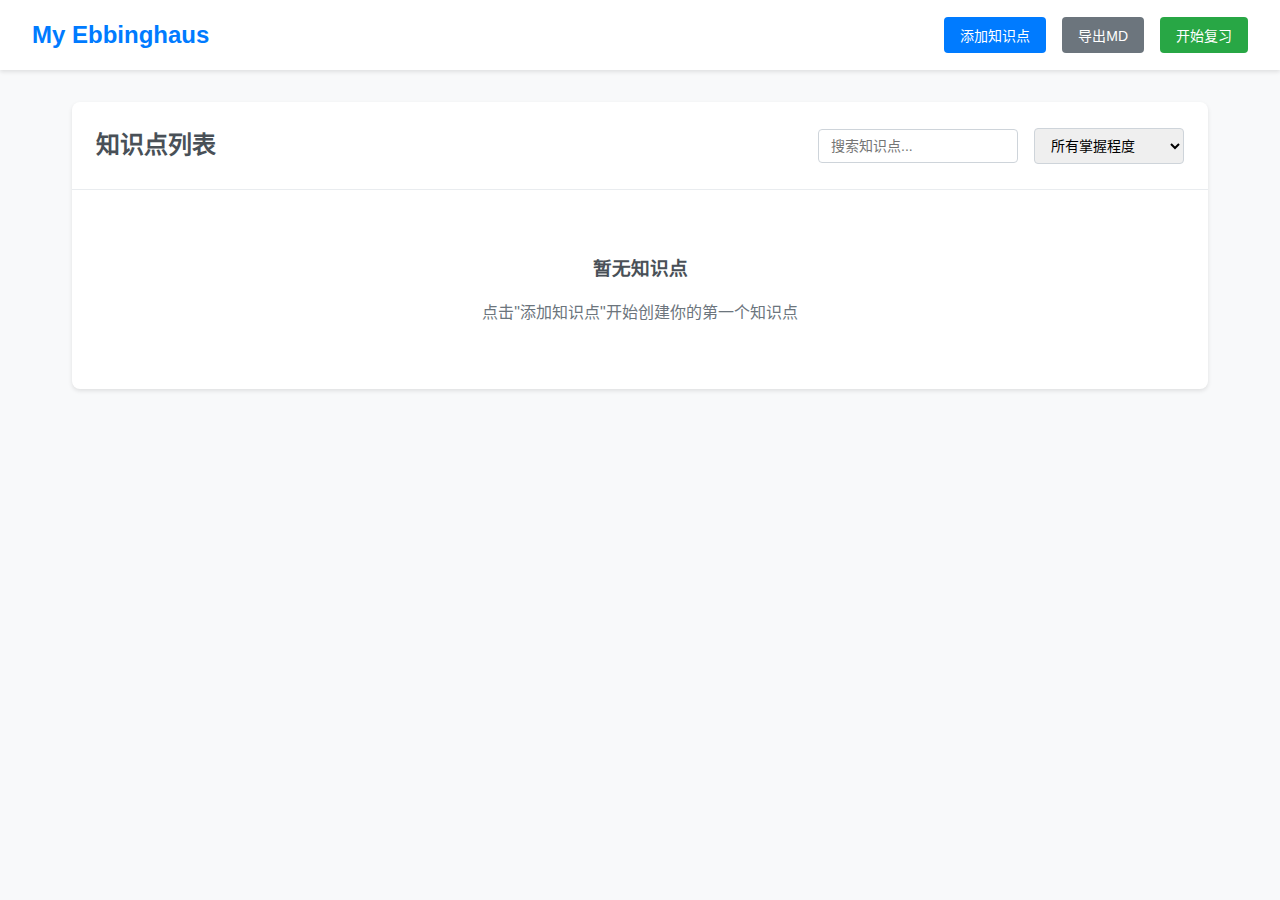
<file: my_ebbinghaus_v1/index.html>
<!DOCTYPE html>
<html lang="zh-CN">
<head>
    <meta charset="utf-8">
    <meta name="viewport" content="width=device-width, initial-scale=1.0">
    <title>My Ebbinghaus - 艾宾浩斯复习软件</title>
    <link rel="stylesheet" href="src/css/style.css">
</head>
<body>
    <div id="app">
        <!-- 导航栏 -->
        <nav class="navbar">
            <div class="nav-brand">
                <h1>My Ebbinghaus</h1>
            </div>
            <div class="nav-actions">
                <button id="add-btn" class="btn btn-primary">添加知识点</button>
                <button id="export-btn" class="btn btn-secondary">导出MD</button>
                <button id="review-btn" class="btn btn-success">开始复习</button>
            </div>
        </nav>

        <!-- 主内容区域 -->
        <main class="main-content">
            <!-- 知识点列表 -->
            <div id="knowledge-list" class="knowledge-list">
                <div class="list-header">
                    <h2>知识点列表</h2>
                    <div class="list-controls">
                        <input type="text" id="search-input" placeholder="搜索知识点..." class="search-input">
                        <select id="filter-select" class="filter-select">
                            <option value="">所有掌握程度</option>
                            <option value="mastered">掌握</option>
                            <option value="learning">学习中</option>
                            <option value="struggling">困难</option>
                        </select>
                    </div>
                </div>
                <div id="points-container" class="points-container">
                    <!-- 知识点卡片将在这里动态生成 -->
                </div>
            </div>

            <!-- 复习界面 -->
            <div id="review-interface" class="review-interface hidden">
                <div class="review-header">
                    <h2>复习模式</h2>
                    <div class="review-progress">
                        <span id="progress-text">0 / 0</span>
                    </div>
                </div>
                <div class="review-card">
                    <div class="card-content">
                        <h3 id="review-title">知识点标题</h3>
                        <div id="review-content" class="review-content hidden">
                            <p>知识点内容...</p>
                        </div>
                    </div>
                    <div class="draft-section">
                        <div class="draft-header">
                            <label for="draft-input" class="draft-label">回忆草稿：</label>
                            <button id="clear-draft-btn" class="btn btn-sm btn-outline-secondary">清空</button>
                        </div>
                        <textarea id="draft-input" class="draft-input" placeholder="在这里写下你的回忆和思考..."></textarea>
                    </div>
                    <div class="card-actions">
                        <button id="show-content-btn" class="btn btn-secondary">显示内容</button>
                        <button id="success-btn" class="btn btn-success">复习成功</button>
                        <button id="failure-btn" class="btn btn-danger">复习失败</button>
                        <button id="skip-btn" class="btn btn-warning">跳过</button>
                    </div>
                </div>
                <div class="review-controls">
                    <button id="exit-review-btn" class="btn btn-secondary">退出复习</button>
                </div>
            </div>
        </main>

        <!-- 添加/编辑知识点模态框 -->
        <div id="point-modal" class="modal hidden">
            <div class="modal-content">
                <div class="modal-header">
                    <h3 id="modal-title">添加知识点</h3>
                    <button id="close-modal-btn" class="close-btn">&times;</button>
                </div>
                <div class="modal-body">
                    <form id="point-form">
                        <div class="form-group">
                            <label for="point-title">标题</label>
                            <input type="text" id="point-title" required>
                        </div>
                        <div class="form-group">
                            <label for="point-content">内容</label>
                            <textarea id="point-content" rows="4" required></textarea>
                        </div>
                        <div class="form-group">
                            <label for="point-tags">标签（用逗号分隔）</label>
                            <input type="text" id="point-tags" placeholder="例如：数学, 重要">
                        </div>
                        <div class="form-group">
                            <label for="point-mastery">掌握程度</label>
                            <select id="point-mastery">
                                <option value="struggling">困难</option>
                                <option value="learning">学习中</option>
                                <option value="mastered">掌握</option>
                            </select>
                        </div>
                    </form>
                </div>
                <div class="modal-footer">
                    <button id="save-point-btn" class="btn btn-primary">保存</button>
                    <button id="cancel-point-btn" class="btn btn-secondary">取消</button>
                </div>
            </div>
        </div>

        <!-- 确认删除模态框 -->
        <div id="delete-modal" class="modal hidden">
            <div class="modal-content">
                <div class="modal-header">
                    <h3>确认删除</h3>
                    <button id="close-delete-modal-btn" class="close-btn">&times;</button>
                </div>
                <div class="modal-body">
                    <p>确定要删除这个知识点吗？此操作无法撤销。</p>
                </div>
                <div class="modal-footer">
                    <button id="confirm-delete-btn" class="btn btn-danger">删除</button>
                    <button id="cancel-delete-btn" class="btn btn-secondary">取消</button>
                </div>
            </div>
        </div>
    </div>

    <!-- 加载脚本 -->
    <script src="src/js/ebbinghaus.js"></script>
    <script src="src/js/storage.js"></script>
    <script src="src/js/markdown.js"></script>
    <script src="src/js/app.js"></script>
</body>
</html>
</file>
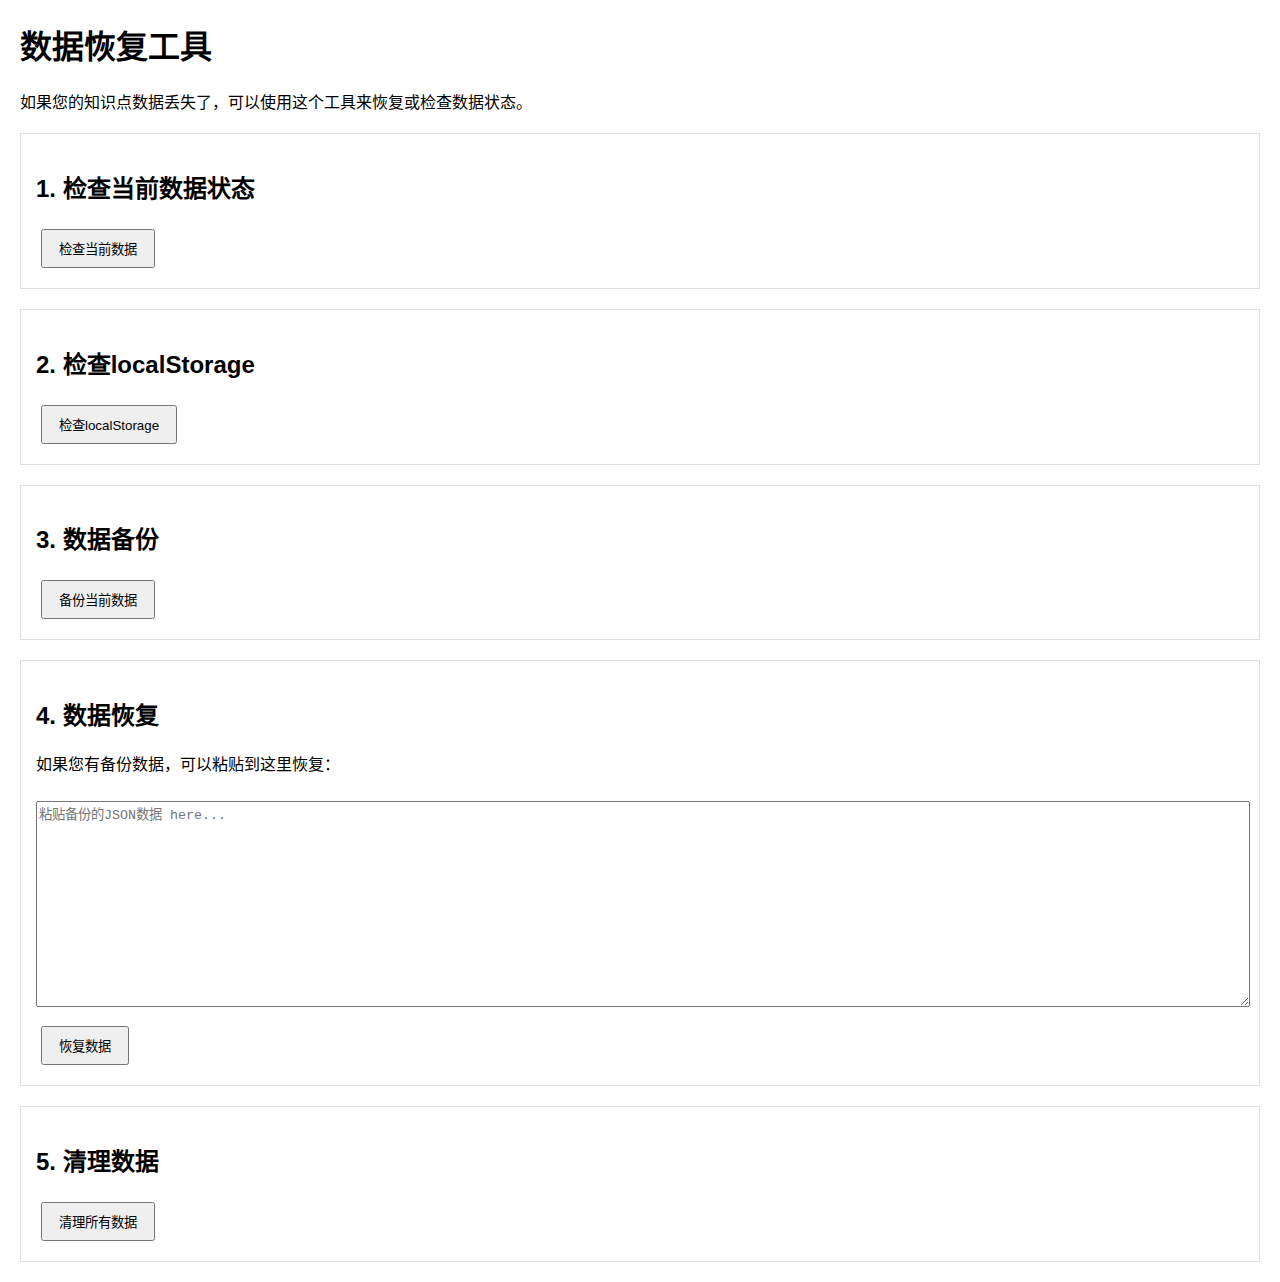
<file: my_ebbinghaus_v1/tests/data_recovery.html>
<!DOCTYPE html>
<html lang="zh-CN">
<head>
    <meta charset="utf-8">
    <meta name="viewport" content="width=device-width, initial-scale=1.0">
    <title>数据恢复工具</title>
    <style>
        body { font-family: Arial, sans-serif; margin: 20px; }
        .recovery-section { margin: 20px 0; padding: 15px; border: 1px solid #ddd; }
        .recovery-result { margin: 10px 0; padding: 10px; }
        .pass { background-color: #d4edda; color: #155724; }
        .fail { background-color: #f8d7da; color: #721c24; }
        .info { background-color: #d1ecf1; color: #0c5460; }
        button { padding: 8px 16px; margin: 5px; }
        textarea { width: 100%; height: 200px; margin: 10px 0; }
    </style>
</head>
<body>
    <h1>数据恢复工具</h1>
    <p>如果您的知识点数据丢失了，可以使用这个工具来恢复或检查数据状态。</p>
    
    <div class="recovery-section">
        <h2>1. 检查当前数据状态</h2>
        <button onclick="checkCurrentData()">检查当前数据</button>
        <div id="current-data-results"></div>
    </div>
    
    <div class="recovery-section">
        <h2>2. 检查localStorage</h2>
        <button onclick="checkLocalStorage()">检查localStorage</button>
        <div id="localstorage-results"></div>
    </div>
    
    <div class="recovery-section">
        <h2>3. 数据备份</h2>
        <button onclick="backupData()">备份当前数据</button>
        <div id="backup-results"></div>
    </div>
    
    <div class="recovery-section">
        <h2>4. 数据恢复</h2>
        <p>如果您有备份数据，可以粘贴到这里恢复：</p>
        <textarea id="restore-data" placeholder="粘贴备份的JSON数据 here..."></textarea>
        <button onclick="restoreData()">恢复数据</button>
        <div id="restore-results"></div>
    </div>
    
    <div class="recovery-section">
        <h2>5. 清理数据</h2>
        <button onclick="clearAllData()">清理所有数据</button>
        <div id="clear-results"></div>
    </div>
    
    <script src="../src/js/storage.js"></script>
    <script>
        function checkCurrentData() {
            const results = document.getElementById('current-data-results');
            results.innerHTML = '<h3>当前数据状态：</h3>';
            
            try {
                const points = getAllKnowledgePoints();
                results.innerHTML += `<div class="recovery-result info">📊 知识点数量：${points.length}</div>`;
                
                if (points.length > 0) {
                    results.innerHTML += '<div class="recovery-result pass">✅ 数据存在</div>';
                    points.forEach((point, index) => {
                        results.innerHTML += `
                            <div class="recovery-result info">
                                ${index + 1}. ${point.title} (${point.masteryLevel}) - ID: ${point.id}
                            </div>
                        `;
                    });
                } else {
                    results.innerHTML += '<div class="recovery-result fail">❌ 没有找到知识点数据</div>';
                }
                
            } catch (error) {
                results.innerHTML += `<div class="recovery-result fail">❌ 检查失败：${error.message}</div>`;
            }
        }
        
        function checkLocalStorage() {
            const results = document.getElementById('localstorage-results');
            results.innerHTML = '<h3>localStorage状态：</h3>';
            
            try {
                const storageKey = 'my_ebbinghaus_knowledge_points';
                const data = localStorage.getItem(storageKey);
                
                if (data) {
                    results.innerHTML += '<div class="recovery-result pass">✅ localStorage中有数据</div>';
                    results.innerHTML += `<div class="recovery-result info">数据长度：${data.length} 字符</div>`;
                    
                    try {
                        const parsed = JSON.parse(data);
                        results.innerHTML += `<div class="recovery-result info">解析成功，包含 ${parsed.length} 个知识点</div>`;
                    } catch (parseError) {
                        results.innerHTML += `<div class="recovery-result fail">❌ 数据格式错误：${parseError.message}</div>`;
                    }
                } else {
                    results.innerHTML += '<div class="recovery-result fail">❌ localStorage中没有数据</div>';
                }
                
                // 显示原始数据
                results.innerHTML += '<h4>原始数据：</h4>';
                results.innerHTML += `<textarea readonly>${data || '无数据'}</textarea>`;
                
            } catch (error) {
                results.innerHTML += `<div class="recovery-result fail">❌ 检查失败：${error.message}</div>`;
            }
        }
        
        function backupData() {
            const results = document.getElementById('backup-results');
            results.innerHTML = '<h3>数据备份：</h3>';
            
            try {
                const backup = exportData();
                results.innerHTML += '<div class="recovery-result pass">✅ 备份成功</div>';
                results.innerHTML += '<h4>备份数据：</h4>';
                results.innerHTML += `<textarea readonly>${backup}</textarea>`;
                results.innerHTML += '<div class="recovery-result info">💡 请复制上述数据并保存，以便需要时恢复</div>';
                
            } catch (error) {
                results.innerHTML += `<div class="recovery-result fail">❌ 备份失败：${error.message}</div>`;
            }
        }
        
        function restoreData() {
            const results = document.getElementById('restore-results');
            results.innerHTML = '<h3>数据恢复：</h3>';
            
            try {
                const restoreData = document.getElementById('restore-data').value.trim();
                if (!restoreData) {
                    results.innerHTML += '<div class="recovery-result fail">❌ 请输入要恢复的数据</div>';
                    return;
                }
                
                // 先备份当前数据
                const currentBackup = exportData();
                localStorage.setItem('my_ebbinghaus_backup_before_restore', currentBackup);
                results.innerHTML += '<div class="recovery-result info">📝 已备份当前数据</div>';
                
                // 恢复数据
                const success = importData(restoreData);
                if (success) {
                    results.innerHTML += '<div class="recovery-result pass">✅ 数据恢复成功</div>';
                    
                    // 重新加载页面数据
                    const points = getAllKnowledgePoints();
                    results.innerHTML += `<div class="recovery-result info">📊 恢复后知识点数量：${points.length}</div>`;
                } else {
                    results.innerHTML += '<div class="recovery-result fail">❌ 数据恢复失败</div>';
                }
                
            } catch (error) {
                results.innerHTML += `<div class="recovery-result fail">❌ 恢复失败：${error.message}</div>`;
            }
        }
        
        function clearAllData() {
            const results = document.getElementById('clear-results');
            results.innerHTML = '<h3>清理数据：</h3>';
            
            try {
                // 先备份
                const backup = exportData();
                localStorage.setItem('my_ebbinghaus_backup_before_clear', backup);
                
                // 清理数据
                localStorage.removeItem('my_ebbinghaus_knowledge_points');
                localStorage.removeItem('my_ebbinghaus_settings');
                
                results.innerHTML += '<div class="recovery-result pass">✅ 数据清理完成</div>';
                results.innerHTML += '<div class="recovery-result info">📝 已备份清理前的数据</div>';
                
            } catch (error) {
                results.innerHTML += `<div class="recovery-result fail">❌ 清理失败：${error.message}</div>`;
            }
        }
    </script>
</body>
</html>
</file>
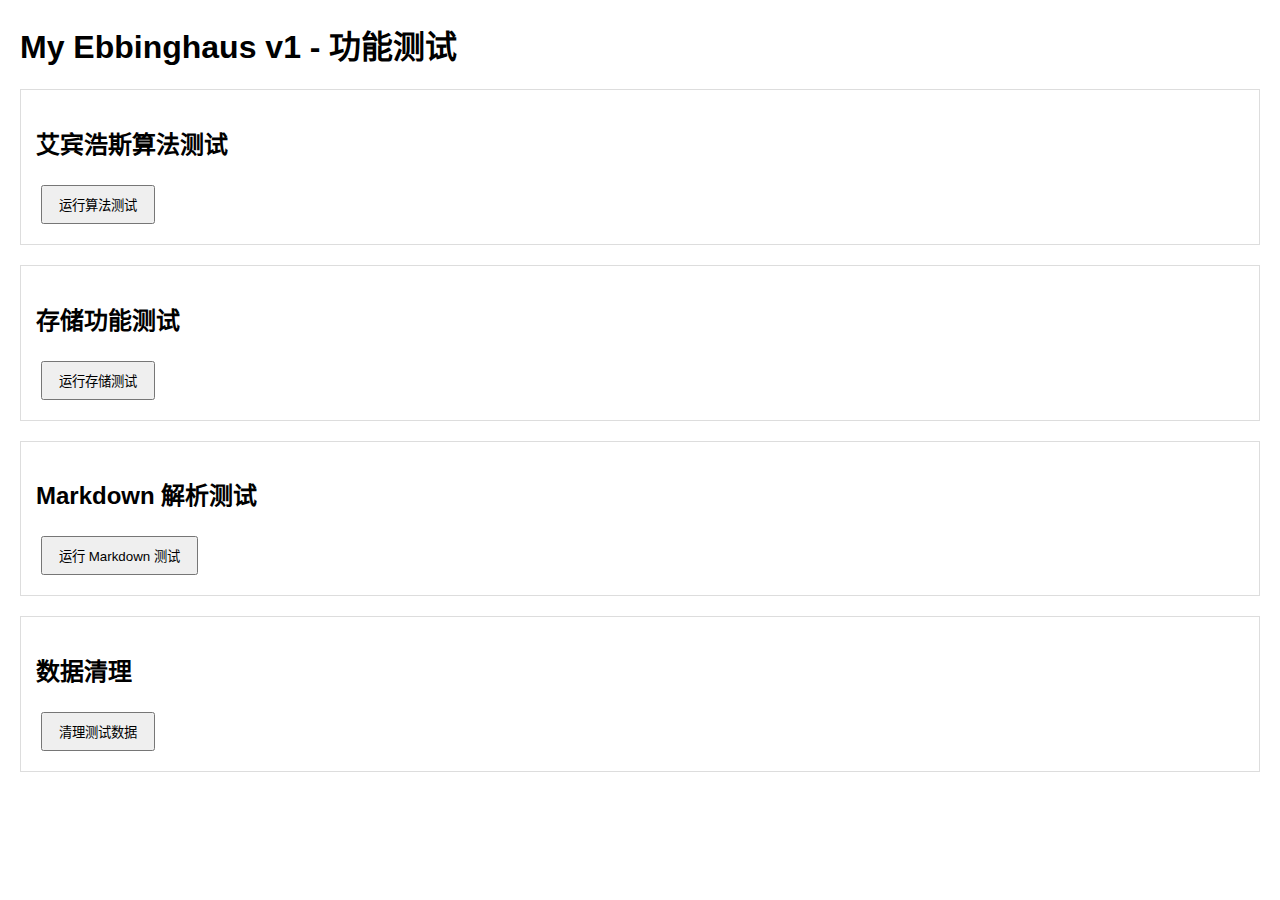
<file: my_ebbinghaus_v1/tests/test.html>
<!DOCTYPE html>
<html lang="zh-CN">
<head>
    <meta charset="utf-8">
    <meta name="viewport" content="width=device-width, initial-scale=1.0">
    <title>My Ebbinghaus v1 - 测试页面</title>
    <style>
        body { font-family: Arial, sans-serif; margin: 20px; }
        .test-section { margin: 20px 0; padding: 15px; border: 1px solid #ddd; }
        .test-result { margin: 10px 0; padding: 10px; }
        .pass { background-color: #d4edda; color: #155724; }
        .fail { background-color: #f8d7da; color: #721c24; }
        button { padding: 8px 16px; margin: 5px; }
    </style>
</head>
<body>
    <h1>My Ebbinghaus v1 - 功能测试</h1>
    
    <div class="test-section">
        <h2>艾宾浩斯算法测试</h2>
        <button onclick="testEbbinghausAlgorithm()">运行算法测试</button>
        <div id="ebbinghaus-results"></div>
    </div>
    
    <div class="test-section">
        <h2>存储功能测试</h2>
        <button onclick="testStorageFunctions()">运行存储测试</button>
        <div id="storage-results"></div>
    </div>
    
    <div class="test-section">
        <h2>Markdown 解析测试</h2>
        <button onclick="testMarkdownParsing()">运行 Markdown 测试</button>
        <div id="markdown-results"></div>
    </div>
    
    <div class="test-section">
        <h2>数据清理</h2>
        <button onclick="clearTestData()">清理测试数据</button>
        <div id="cleanup-results"></div>
    </div>
    
    <script src="../src/js/ebbinghaus.js"></script>
    <script src="../src/js/storage.js"></script>
    <script src="../src/js/markdown.js"></script>
    <script>
        function testEbbinghausAlgorithm() {
            const results = document.getElementById('ebbinghaus-results');
            results.innerHTML = '<h3>测试结果：</h3>';
            
            try {
                // 测试掌握程度的间隔计算
                const masteredNext = calculateNextReviewDate('mastered', '2025-01-01', 0);
                const learningNext = calculateNextReviewDate('learning', '2025-01-01', 0);
                const strugglingNext = calculateNextReviewDate('struggling', '2025-01-01', 0);
                
                results.innerHTML += `<div class="test-result pass">✅ 掌握程度间隔计算正常</div>`;
                results.innerHTML += `<div class="test-result">掌握：${masteredNext}</div>`;
                results.innerHTML += `<div class="test-result">学习中：${learningNext}</div>`;
                results.innerHTML += `<div class="test-result">困难：${strugglingNext}</div>`;
                
                // 测试复习结果处理
                const successResult = processReviewResult('learning', 'success');
                const failureResult = processReviewResult('learning', 'failure');
                
                results.innerHTML += `<div class="test-result pass">✅ 复习结果处理正常</div>`;
                results.innerHTML += `<div class="test-result">学习成功：${successResult}</div>`;
                results.innerHTML += `<div class="test-result">学习失败：${failureResult}</div>`;
                
            } catch (error) {
                results.innerHTML += `<div class="test-result fail">❌ 算法测试失败：${error.message}</div>`;
            }
        }
        
        function testStorageFunctions() {
            const results = document.getElementById('storage-results');
            results.innerHTML = '<h3>测试结果：</h3>';
            
            try {
                // 清理现有数据
                localStorage.removeItem('my_ebbinghaus_knowledge_points');
                
                // 测试添加知识点
                const newPoint = addKnowledgePoint('测试知识点', '这是一个测试内容', ['测试', '算法']);
                results.innerHTML += `<div class="test-result pass">✅ 添加知识点成功</div>`;
                
                // 测试加载知识点
                const points = getAllKnowledgePoints();
                if (points.length === 1) {
                    results.innerHTML += `<div class="test-result pass">✅ 加载知识点成功</div>`;
                } else {
                    results.innerHTML += `<div class="test-result fail">❌ 加载知识点失败</div>`;
                }
                
                // 测试更新知识点
                const updateSuccess = updateKnowledgePoint(newPoint.id, { title: '更新的测试知识点' });
                if (updateSuccess) {
                    results.innerHTML += `<div class="test-result pass">✅ 更新知识点成功</div>`;
                } else {
                    results.innerHTML += `<div class="test-result fail">❌ 更新知识点失败</div>`;
                }
                
                // 测试搜索功能
                const searchResults = searchKnowledgePoints('测试');
                if (searchResults.length > 0) {
                    results.innerHTML += `<div class="test-result pass">✅ 搜索功能正常</div>`;
                } else {
                    results.innerHTML += `<div class="test-result fail">❌ 搜索功能失败</div>`;
                }
                
                // 测试导出功能
                const exportData = exportData();
                if (exportData && exportData.includes('测试知识点')) {
                    results.innerHTML += `<div class="test-result pass">✅ 导出功能正常</div>`;
                } else {
                    results.innerHTML += `<div class="test-result fail">❌ 导出功能失败</div>`;
                }
                
            } catch (error) {
                results.innerHTML += `<div class="test-result fail">❌ 存储测试失败：${error.message}</div>`;
            }
        }
        
        function testMarkdownParsing() {
            const results = document.getElementById('markdown-results');
            results.innerHTML = '<h3>测试结果：</h3>';
            
            try {
                // 测试基础格式
                const basicMarkdown = `# 标题\n**粗体** *斜体* \`代码\``;
                const basicHtml = SimpleMarkdown.parse(basicMarkdown);
                results.innerHTML += `<div class="test-result pass">✅ 基础格式解析正常</div>`;
                results.innerHTML += `<div class="test-result">输入：${basicMarkdown}</div>`;
                results.innerHTML += `<div class="test-result">输出：${basicHtml}</div>`;
                
                // 测试列表
                const listMarkdown = `- 项目1\n- 项目2\n1. 有序1\n2. 有序2`;
                const listHtml = SimpleMarkdown.parse(listMarkdown);
                results.innerHTML += `<div class="test-result pass">✅ 列表解析正常</div>`;
                
                // 测试代码块
                const codeMarkdown = `\`\`\`javascript\nfunction test() {\n    return "hello";\n}\n\`\`\``;
                const codeHtml = SimpleMarkdown.parse(codeMarkdown);
                results.innerHTML += `<div class="test-result pass">✅ 代码块解析正常</div>`;
                
                // 测试链接
                const linkMarkdown = `[测试链接](https://example.com)`;
                const linkHtml = SimpleMarkdown.parse(linkMarkdown);
                results.innerHTML += `<div class="test-result pass">✅ 链接解析正常</div>`;
                
            } catch (error) {
                results.innerHTML += `<div class="test-result fail">❌ Markdown 测试失败：${error.message}</div>`;
            }
        }
        
        function clearTestData() {
            const results = document.getElementById('cleanup-results');
            results.innerHTML = '<h3>清理结果：</h3>';
            
            try {
                localStorage.removeItem('my_ebbinghaus_knowledge_points');
                localStorage.removeItem('my_ebbinghaus_settings');
                results.innerHTML += `<div class="test-result pass">✅ 测试数据清理完成</div>`;
            } catch (error) {
                results.innerHTML += `<div class="test-result fail">❌ 清理失败：${error.message}</div>`;
            }
        }
    </script>
</body>
</html>
</file>
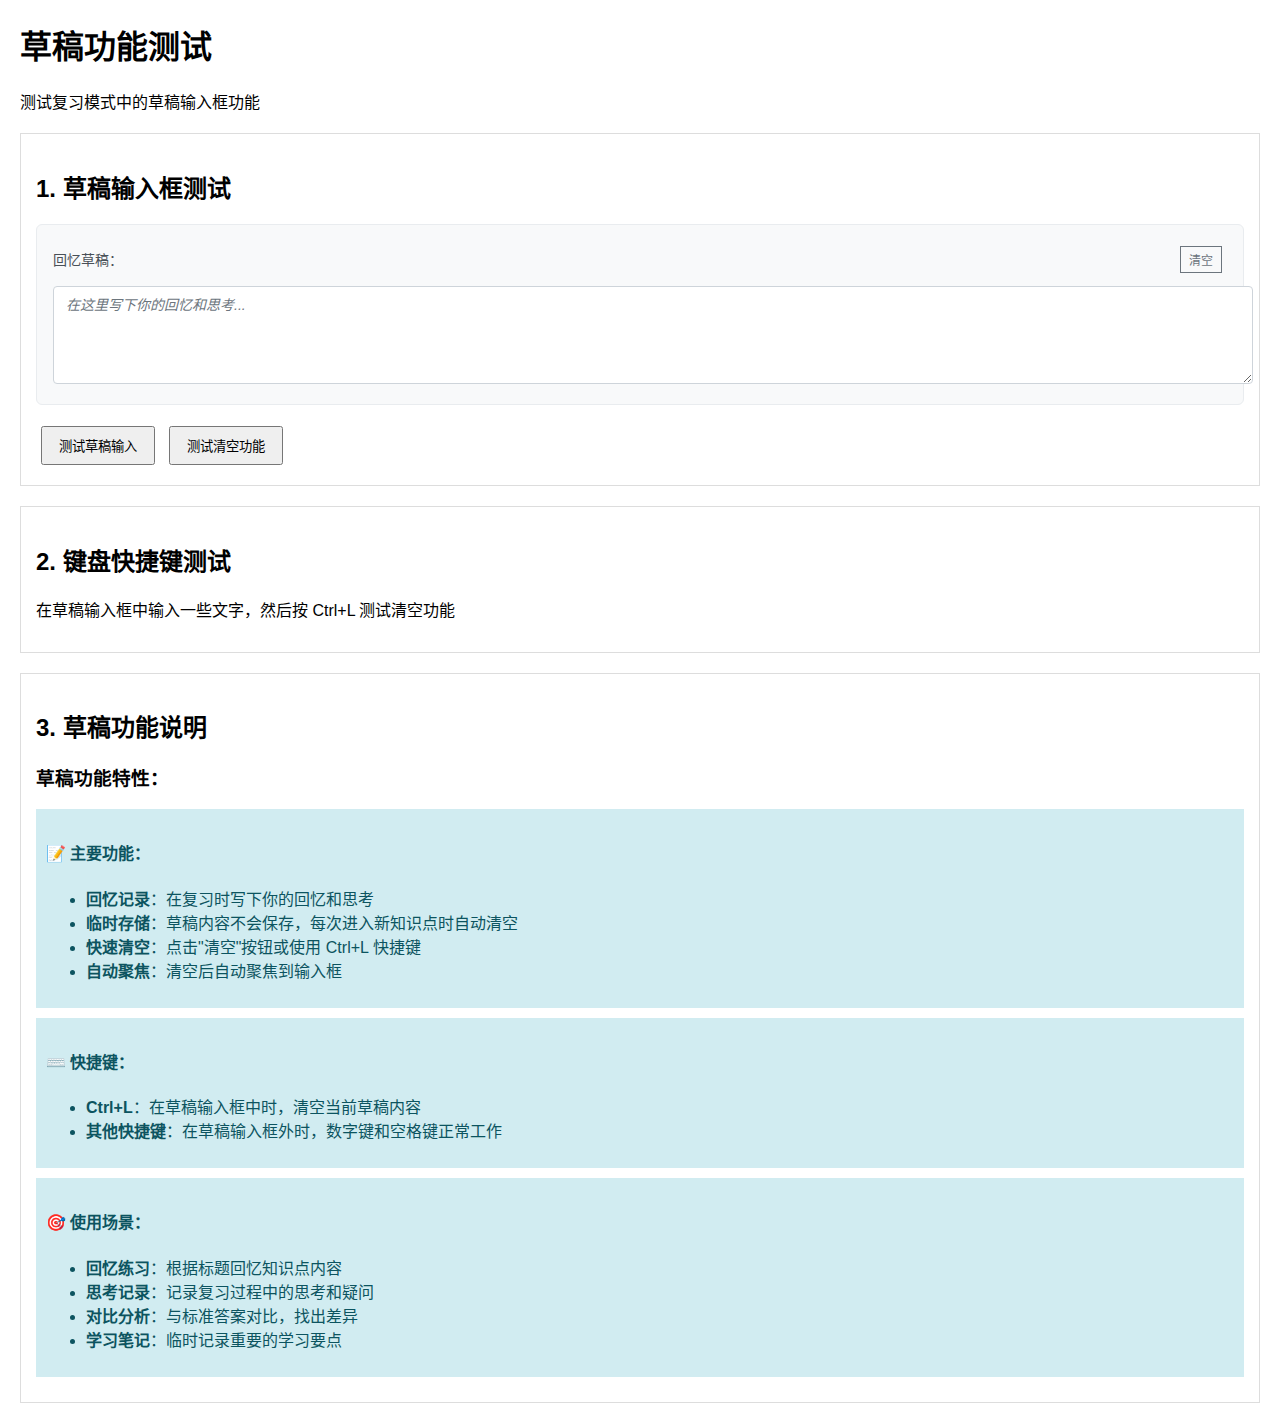
<file: my_ebbinghaus_v1/tests/test_draft_feature.html>
<!DOCTYPE html>
<html lang="zh-CN">
<head>
    <meta charset="utf-8">
    <meta name="viewport" content="width=device-width, initial-scale=1.0">
    <title>草稿功能测试</title>
    <style>
        body { font-family: Arial, sans-serif; margin: 20px; }
        .test-section { margin: 20px 0; padding: 15px; border: 1px solid #ddd; }
        .test-result { margin: 10px 0; padding: 10px; }
        .pass { background-color: #d4edda; color: #155724; }
        .fail { background-color: #f8d7da; color: #721c24; }
        .info { background-color: #d1ecf1; color: #0c5460; }
        button { padding: 8px 16px; margin: 5px; }
        .draft-section { margin: 1rem 0; padding: 1rem; background-color: #f8f9fa; border-radius: 6px; border: 1px solid #e9ecef; }
        .draft-header { display: flex; justify-content: space-between; align-items: center; margin-bottom: 0.5rem; }
        .draft-label { font-weight: 500; color: #495057; font-size: 14px; margin: 0; }
        .btn-sm { padding: 4px 8px; font-size: 12px; }
        .btn-outline-secondary { background-color: transparent; border: 1px solid #6c757d; color: #6c757d; }
        .btn-outline-secondary:hover { background-color: #6c757d; color: white; }
        .draft-input { width: 100%; min-height: 80px; padding: 8px 12px; border: 1px solid #ced4da; border-radius: 4px; font-size: 14px; font-family: inherit; line-height: 1.5; resize: vertical; background-color: white; transition: border-color 0.2s ease; }
        .draft-input:focus { outline: none; border-color: #007bff; box-shadow: 0 0 0 2px rgba(0, 123, 255, 0.25); }
        .draft-input::placeholder { color: #6c757d; font-style: italic; }
    </style>
</head>
<body>
    <h1>草稿功能测试</h1>
    <p>测试复习模式中的草稿输入框功能</p>
    
    <div class="test-section">
        <h2>1. 草稿输入框测试</h2>
        <div class="draft-section">
            <div class="draft-header">
                <label for="test-draft-input" class="draft-label">回忆草稿：</label>
                <button id="test-clear-draft-btn" class="btn-sm btn-outline-secondary">清空</button>
            </div>
            <textarea id="test-draft-input" class="draft-input" placeholder="在这里写下你的回忆和思考..."></textarea>
        </div>
        <button onclick="testDraftInput()">测试草稿输入</button>
        <button onclick="testClearDraft()">测试清空功能</button>
        <div id="draft-results"></div>
    </div>
    
    <div class="test-section">
        <h2>2. 键盘快捷键测试</h2>
        <p>在草稿输入框中输入一些文字，然后按 Ctrl+L 测试清空功能</p>
        <div id="keyboard-results"></div>
    </div>
    
    <div class="test-section">
        <h2>3. 草稿功能说明</h2>
        <div id="feature-info"></div>
    </div>
    
    <script>
        function testDraftInput() {
            const results = document.getElementById('draft-results');
            results.innerHTML = '<h3>草稿输入测试：</h3>';
            
            try {
                const draftInput = document.getElementById('test-draft-input');
                const testText = '这是一个测试草稿内容，用于验证草稿输入框的功能。';
                
                draftInput.value = testText;
                
                if (draftInput.value === testText) {
                    results.innerHTML += '<div class="test-result pass">✅ 草稿输入功能正常</div>';
                    results.innerHTML += `<div class="test-result info">📝 输入内容：${testText}</div>`;
                } else {
                    results.innerHTML += '<div class="test-result fail">❌ 草稿输入功能异常</div>';
                }
                
            } catch (error) {
                results.innerHTML += `<div class="test-result fail">❌ 测试失败：${error.message}</div>`;
            }
        }
        
        function testClearDraft() {
            const results = document.getElementById('draft-results');
            results.innerHTML = '<h3>清空功能测试：</h3>';
            
            try {
                const draftInput = document.getElementById('test-draft-input');
                
                // 先输入一些内容
                draftInput.value = '测试内容';
                
                // 清空
                draftInput.value = '';
                
                if (draftInput.value === '') {
                    results.innerHTML += '<div class="test-result pass">✅ 清空功能正常</div>';
                } else {
                    results.innerHTML += '<div class="test-result fail">❌ 清空功能异常</div>';
                }
                
            } catch (error) {
                results.innerHTML += `<div class="test-result fail">❌ 测试失败：${error.message}</div>`;
            }
        }
        
        function showFeatureInfo() {
            const results = document.getElementById('feature-info');
            results.innerHTML = `
                <h3>草稿功能特性：</h3>
                <div class="test-result info">
                    <h4>📝 主要功能：</h4>
                    <ul>
                        <li><strong>回忆记录</strong>：在复习时写下你的回忆和思考</li>
                        <li><strong>临时存储</strong>：草稿内容不会保存，每次进入新知识点时自动清空</li>
                        <li><strong>快速清空</strong>：点击"清空"按钮或使用 Ctrl+L 快捷键</li>
                        <li><strong>自动聚焦</strong>：清空后自动聚焦到输入框</li>
                    </ul>
                </div>
                <div class="test-result info">
                    <h4>⌨️ 快捷键：</h4>
                    <ul>
                        <li><strong>Ctrl+L</strong>：在草稿输入框中时，清空当前草稿内容</li>
                        <li><strong>其他快捷键</strong>：在草稿输入框外时，数字键和空格键正常工作</li>
                    </ul>
                </div>
                <div class="test-result info">
                    <h4>🎯 使用场景：</h4>
                    <ul>
                        <li><strong>回忆练习</strong>：根据标题回忆知识点内容</li>
                        <li><strong>思考记录</strong>：记录复习过程中的思考和疑问</li>
                        <li><strong>对比分析</strong>：与标准答案对比，找出差异</li>
                        <li><strong>学习笔记</strong>：临时记录重要的学习要点</li>
                    </ul>
                </div>
            `;
        }
        
        // 绑定清空按钮事件
        document.getElementById('test-clear-draft-btn').addEventListener('click', function() {
            document.getElementById('test-draft-input').value = '';
            document.getElementById('test-draft-input').focus();
        });
        
        // 绑定键盘事件
        document.getElementById('test-draft-input').addEventListener('keydown', function(e) {
            if (e.ctrlKey && e.key === 'l') {
                e.preventDefault();
                this.value = '';
                this.focus();
                
                const results = document.getElementById('keyboard-results');
                results.innerHTML = '<div class="test-result pass">✅ Ctrl+L 快捷键工作正常</div>';
            }
        });
        
        // 页面加载时显示功能说明
        showFeatureInfo();
    </script>
</body>
</html>
</file>
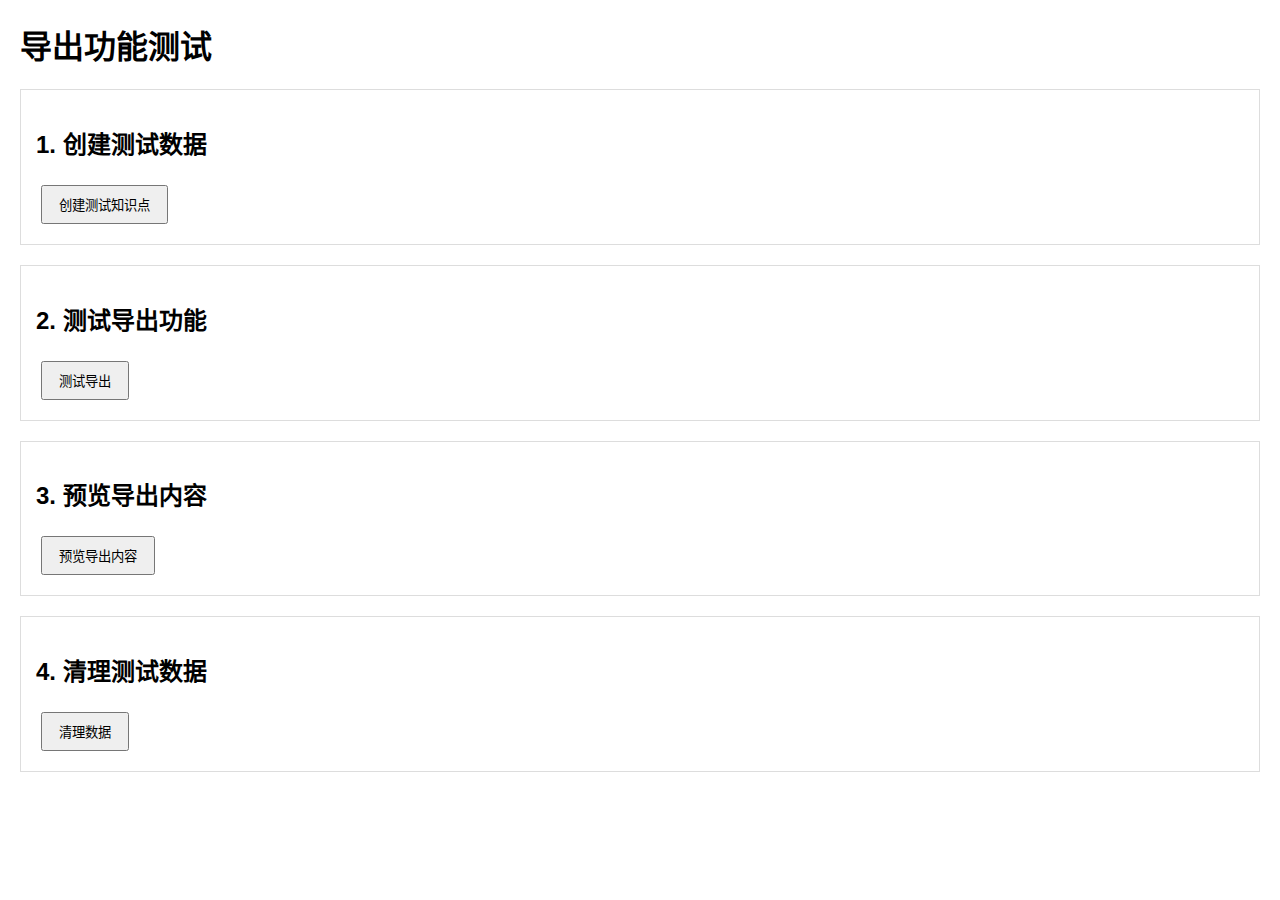
<file: my_ebbinghaus_v1/tests/test_export.html>
<!DOCTYPE html>
<html lang="zh-CN">
<head>
    <meta charset="utf-8">
    <meta name="viewport" content="width=device-width, initial-scale=1.0">
    <title>导出功能测试</title>
    <style>
        body { font-family: Arial, sans-serif; margin: 20px; }
        .test-section { margin: 20px 0; padding: 15px; border: 1px solid #ddd; }
        .test-result { margin: 10px 0; padding: 10px; }
        .pass { background-color: #d4edda; color: #155724; }
        .fail { background-color: #f8d7da; color: #721c24; }
        .info { background-color: #d1ecf1; color: #0c5460; }
        button { padding: 8px 16px; margin: 5px; }
        textarea { width: 100%; height: 300px; margin: 10px 0; }
    </style>
</head>
<body>
    <h1>导出功能测试</h1>
    
    <div class="test-section">
        <h2>1. 创建测试数据</h2>
        <button onclick="createTestData()">创建测试知识点</button>
        <div id="create-results"></div>
    </div>
    
    <div class="test-section">
        <h2>2. 测试导出功能</h2>
        <button onclick="testExport()">测试导出</button>
        <div id="export-results"></div>
    </div>
    
    <div class="test-section">
        <h2>3. 预览导出内容</h2>
        <button onclick="previewExport()">预览导出内容</button>
        <div id="preview-results"></div>
    </div>
    
    <div class="test-section">
        <h2>4. 清理测试数据</h2>
        <button onclick="clearTestData()">清理数据</button>
        <div id="cleanup-results"></div>
    </div>
    
    <script src="../src/js/ebbinghaus.js"></script>
    <script src="../src/js/storage.js"></script>
    <script>
        function createTestData() {
            const results = document.getElementById('create-results');
            results.innerHTML = '<h3>创建测试数据：</h3>';
            
            try {
                // 清理现有数据
                localStorage.removeItem('my_ebbinghaus_knowledge_points');
                
                // 创建不同掌握程度的测试知识点
                const testPoints = [
                    {
                        title: '掌握的知识点',
                        content: '# 这是掌握的知识点\n\n**重点内容：**\n- 要点1\n- 要点2\n\n```javascript\nfunction example() {\n    return "Hello World";\n}\n```',
                        masteryLevel: 'mastered',
                        tags: ['测试', '掌握', '重要']
                    },
                    {
                        title: '学习中的知识点',
                        content: '## 学习中的内容\n\n这是一个正在学习的知识点，需要继续复习。\n\n**注意事项：**\n1. 注意理解概念\n2. 多做练习',
                        masteryLevel: 'learning',
                        tags: ['测试', '学习中']
                    },
                    {
                        title: '困难的知识点',
                        content: '### 困难的知识点\n\n这个知识点比较难，需要重点复习。\n\n**学习策略：**\n- 分解学习\n- 反复练习\n- 寻求帮助',
                        masteryLevel: 'struggling',
                        tags: ['测试', '困难', '重点']
                    }
                ];
                
                const createdPoints = [];
                testPoints.forEach(point => {
                    const created = addKnowledgePoint(point.title, point.content, point.tags, point.masteryLevel);
                    createdPoints.push(created);
                    results.innerHTML += `<div class="test-result info">✅ 创建：${created.title} (${created.masteryLevel})</div>`;
                });
                
                results.innerHTML += `<div class="test-result pass">✅ 成功创建 ${createdPoints.length} 个测试知识点</div>`;
                
            } catch (error) {
                results.innerHTML += `<div class="test-result fail">❌ 创建失败：${error.message}</div>`;
            }
        }
        
        function testExport() {
            const results = document.getElementById('export-results');
            results.innerHTML = '<h3>测试导出功能：</h3>';
            
            try {
                const points = getAllKnowledgePoints();
                
                if (points.length === 0) {
                    results.innerHTML += '<div class="test-result fail">❌ 没有知识点可以导出</div>';
                    return;
                }
                
                results.innerHTML += `<div class="test-result info">📊 知识点数量：${points.length}</div>`;
                
                // 模拟导出功能
                const markdown = generateTestMarkdown(points);
                
                // 创建下载链接
                const blob = new Blob([markdown], { type: 'text/markdown;charset=utf-8' });
                const url = URL.createObjectURL(blob);
                
                const link = document.createElement('a');
                link.href = url;
                link.download = `test_export_${getTodayString()}.md`;
                link.textContent = '下载测试导出文件';
                link.style.display = 'block';
                link.style.margin = '10px 0';
                link.style.padding = '8px 16px';
                link.style.backgroundColor = '#007bff';
                link.style.color = 'white';
                link.style.textDecoration = 'none';
                link.style.borderRadius = '4px';
                
                results.appendChild(link);
                
                results.innerHTML += '<div class="test-result pass">✅ 导出功能测试成功</div>';
                
            } catch (error) {
                results.innerHTML += `<div class="test-result fail">❌ 导出测试失败：${error.message}</div>`;
            }
        }
        
        function previewExport() {
            const results = document.getElementById('preview-results');
            results.innerHTML = '<h3>预览导出内容：</h3>';
            
            try {
                const points = getAllKnowledgePoints();
                
                if (points.length === 0) {
                    results.innerHTML += '<div class="test-result fail">❌ 没有知识点可以预览</div>';
                    return;
                }
                
                const markdown = generateTestMarkdown(points);
                
                results.innerHTML += '<h4>导出的Markdown内容：</h4>';
                results.innerHTML += `<textarea readonly>${markdown}</textarea>`;
                
                results.innerHTML += '<div class="test-result pass">✅ 预览生成成功</div>';
                
            } catch (error) {
                results.innerHTML += `<div class="test-result fail">❌ 预览失败：${error.message}</div>`;
            }
        }
        
        function generateTestMarkdown(points) {
            const today = getTodayString();
            const masteryDisplayNames = {
                'mastered': '掌握',
                'learning': '学习中', 
                'struggling': '困难'
            };
            
            let markdown = `# My Ebbinghaus 知识点导出\n\n`;
            markdown += `**导出时间：** ${today}\n`;
            markdown += `**知识点数量：** ${points.length}\n\n`;
            markdown += `---\n\n`;
            
            // 按掌握程度分组
            const groupedPoints = {
                'mastered': points.filter(p => p.masteryLevel === 'mastered'),
                'learning': points.filter(p => p.masteryLevel === 'learning'),
                'struggling': points.filter(p => p.masteryLevel === 'struggling')
            };
            
            // 生成各掌握程度的知识点
            Object.keys(groupedPoints).forEach(level => {
                const levelPoints = groupedPoints[level];
                if (levelPoints.length > 0) {
                    markdown += `## ${masteryDisplayNames[level]} (${levelPoints.length}个)\n\n`;
                    
                    levelPoints.forEach((point, index) => {
                        markdown += `### ${index + 1}. ${point.title}\n\n`;
                        
                        // 基本信息
                        markdown += `**掌握程度：** ${masteryDisplayNames[point.masteryLevel]}\n`;
                        markdown += `**复习次数：** ${point.reviewCount}\n`;
                        markdown += `**创建时间：** ${point.createdAt}\n`;
                        if (point.lastReviewed) {
                            markdown += `**上次复习：** ${point.lastReviewed}\n`;
                        }
                        markdown += `**下次复习：** ${point.nextReview}\n`;
                        
                        // 标签
                        if (point.tags && point.tags.length > 0) {
                            markdown += `**标签：** ${point.tags.join(', ')}\n`;
                        }
                        
                        markdown += `\n**内容：**\n\n`;
                        markdown += `${point.content}\n\n`;
                        markdown += `---\n\n`;
                    });
                }
            });
            
            // 添加统计信息
            markdown += `## 统计信息\n\n`;
            markdown += `- **掌握：** ${groupedPoints.mastered.length} 个\n`;
            markdown += `- **学习中：** ${groupedPoints.learning.length} 个\n`;
            markdown += `- **困难：** ${groupedPoints.struggling.length} 个\n`;
            markdown += `- **总计：** ${points.length} 个\n\n`;
            
            // 添加复习提醒
            const todayPoints = points.filter(p => p.nextReview && p.nextReview <= today);
            if (todayPoints.length > 0) {
                markdown += `## 今日复习提醒\n\n`;
                markdown += `今天需要复习的知识点：\n\n`;
                todayPoints.forEach(point => {
                    markdown += `- ${point.title} (${masteryDisplayNames[point.masteryLevel]})\n`;
                });
                markdown += `\n`;
            }
            
            markdown += `---\n\n`;
            markdown += `*此文件由 My Ebbinghaus v1 自动生成*`;
            
            return markdown;
        }
        
        function clearTestData() {
            const results = document.getElementById('cleanup-results');
            results.innerHTML = '<h3>清理测试数据：</h3>';
            
            try {
                localStorage.removeItem('my_ebbinghaus_knowledge_points');
                localStorage.removeItem('my_ebbinghaus_settings');
                results.innerHTML += '<div class="test-result pass">✅ 测试数据清理完成</div>';
            } catch (error) {
                results.innerHTML += `<div class="test-result fail">❌ 清理失败：${error.message}</div>`;
            }
        }
    </script>
</body>
</html>
</file>
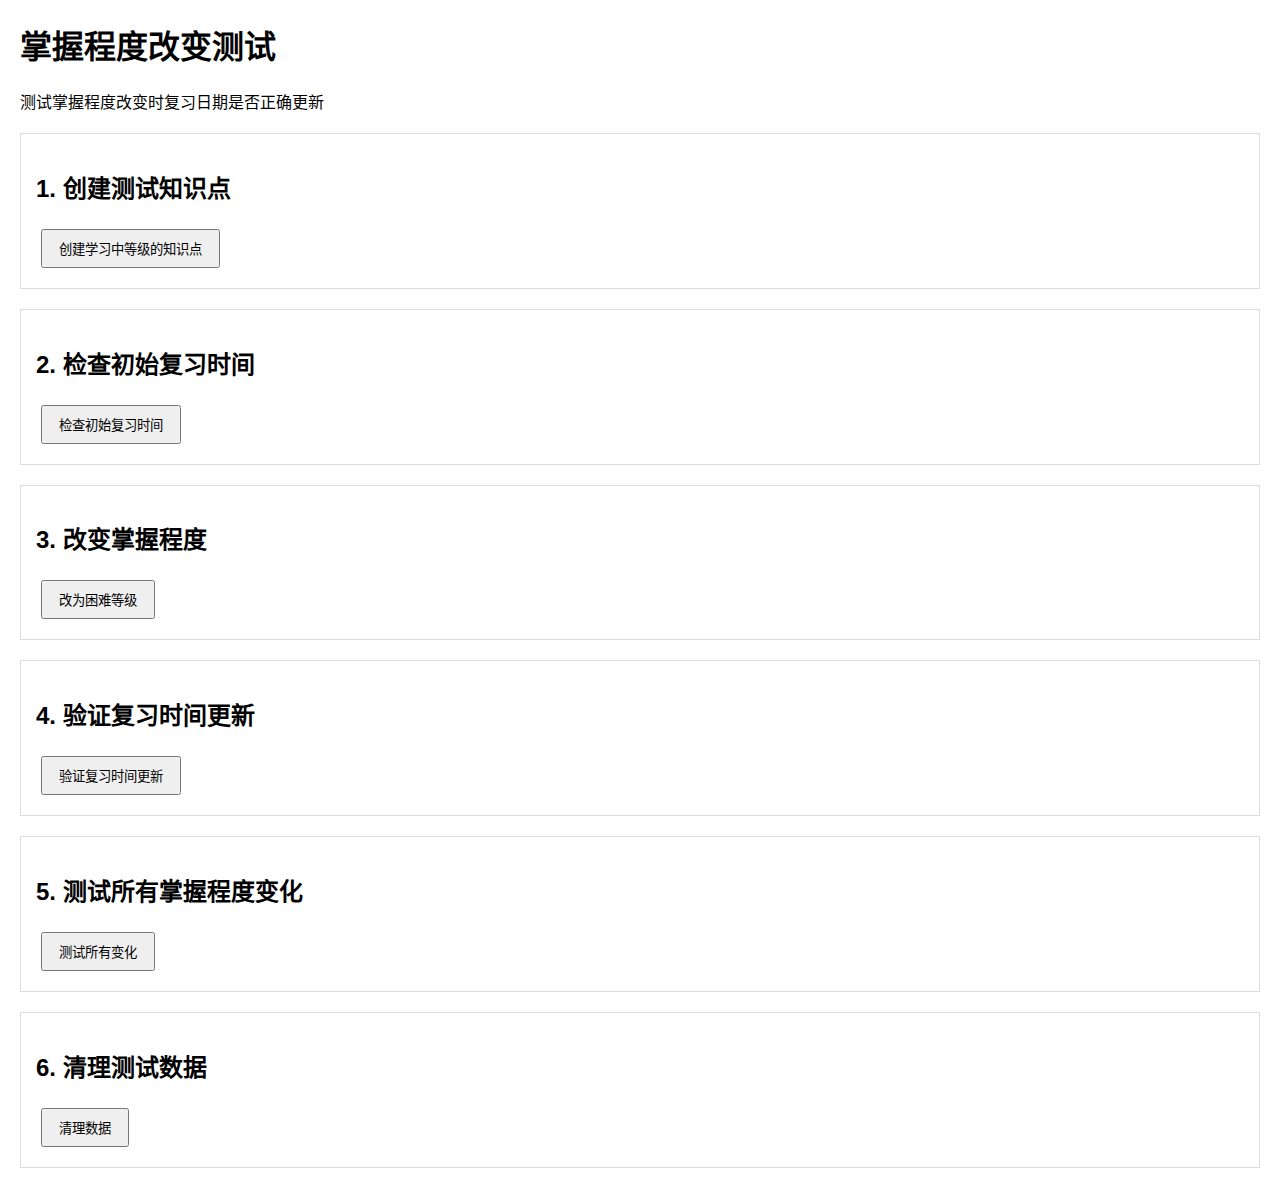
<file: my_ebbinghaus_v1/tests/test_mastery_level_change.html>
<!DOCTYPE html>
<html lang="zh-CN">
<head>
    <meta charset="utf-8">
    <meta name="viewport" content="width=device-width, initial-scale=1.0">
    <title>掌握程度改变测试</title>
    <style>
        body { font-family: Arial, sans-serif; margin: 20px; }
        .test-section { margin: 20px 0; padding: 15px; border: 1px solid #ddd; }
        .test-result { margin: 10px 0; padding: 10px; }
        .pass { background-color: #d4edda; color: #155724; }
        .fail { background-color: #f8d7da; color: #721c24; }
        .info { background-color: #d1ecf1; color: #0c5460; }
        button { padding: 8px 16px; margin: 5px; }
        table { border-collapse: collapse; width: 100%; margin: 10px 0; }
        th, td { border: 1px solid #ddd; padding: 8px; text-align: left; }
        th { background-color: #f2f2f2; }
    </style>
</head>
<body>
    <h1>掌握程度改变测试</h1>
    <p>测试掌握程度改变时复习日期是否正确更新</p>
    
    <div class="test-section">
        <h2>1. 创建测试知识点</h2>
        <button onclick="createTestPoint()">创建学习中等级的知识点</button>
        <div id="create-results"></div>
    </div>
    
    <div class="test-section">
        <h2>2. 检查初始复习时间</h2>
        <button onclick="checkInitialReviewTime()">检查初始复习时间</button>
        <div id="initial-results"></div>
    </div>
    
    <div class="test-section">
        <h2>3. 改变掌握程度</h2>
        <button onclick="changeMasteryLevel()">改为困难等级</button>
        <div id="change-results"></div>
    </div>
    
    <div class="test-section">
        <h2>4. 验证复习时间更新</h2>
        <button onclick="verifyReviewTimeUpdate()">验证复习时间更新</button>
        <div id="verify-results"></div>
    </div>
    
    <div class="test-section">
        <h2>5. 测试所有掌握程度变化</h2>
        <button onclick="testAllMasteryChanges()">测试所有变化</button>
        <div id="all-tests-results"></div>
    </div>
    
    <div class="test-section">
        <h2>6. 清理测试数据</h2>
        <button onclick="clearTestData()">清理数据</button>
        <div id="cleanup-results"></div>
    </div>
    
    <script src="../src/js/ebbinghaus.js"></script>
    <script src="../src/js/storage.js"></script>
    <script>
        let testPointId = null;
        
        function createTestPoint() {
            const results = document.getElementById('create-results');
            results.innerHTML = '<h3>创建测试知识点：</h3>';
            
            try {
                // 清理现有数据
                localStorage.removeItem('my_ebbinghaus_knowledge_points');
                
                // 创建学习中等级的知识点
                const testPoint = addKnowledgePoint(
                    '测试掌握程度变化',
                    '这是一个用于测试掌握程度变化的知识点',
                    ['测试', '掌握程度'],
                    'learning'
                );
                
                testPointId = testPoint.id;
                
                results.innerHTML += `<div class="test-result info">✅ 创建知识点：${testPoint.title}</div>`;
                results.innerHTML += `<div class="test-result info">📊 掌握程度：${testPoint.masteryLevel}</div>`;
                results.innerHTML += `<div class="test-result info">📅 下次复习：${testPoint.nextReview}</div>`;
                results.innerHTML += `<div class="test-result info">🆔 知识点ID：${testPoint.id}</div>`;
                
            } catch (error) {
                results.innerHTML += `<div class="test-result fail">❌ 创建失败：${error.message}</div>`;
            }
        }
        
        function checkInitialReviewTime() {
            const results = document.getElementById('initial-results');
            results.innerHTML = '<h3>检查初始复习时间：</h3>';
            
            try {
                if (!testPointId) {
                    results.innerHTML += '<div class="test-result fail">❌ 请先创建测试知识点</div>';
                    return;
                }
                
                const points = getAllKnowledgePoints();
                const point = points.find(p => p.id === testPointId);
                
                if (!point) {
                    results.innerHTML += '<div class="test-result fail">❌ 找不到测试知识点</div>';
                    return;
                }
                
                const today = getTodayString();
                const tomorrow = new Date();
                tomorrow.setDate(tomorrow.getDate() + 1);
                const tomorrowStr = tomorrow.toISOString().split('T')[0];
                
                results.innerHTML += `<div class="test-result info">📅 今天：${today}</div>`;
                results.innerHTML += `<div class="test-result info">📅 明天：${tomorrowStr}</div>`;
                results.innerHTML += `<div class="test-result info">📊 当前掌握程度：${point.masteryLevel}</div>`;
                results.innerHTML += `<div class="test-result info">📅 当前复习时间：${point.nextReview}</div>`;
                
                // 验证学习中等级应该是明天复习
                if (point.masteryLevel === 'learning' && point.nextReview === tomorrowStr) {
                    results.innerHTML += '<div class="test-result pass">✅ 学习中等级正确设置为明天复习</div>';
                } else {
                    results.innerHTML += '<div class="test-result fail">❌ 学习中等级复习时间设置错误</div>';
                }
                
            } catch (error) {
                results.innerHTML += `<div class="test-result fail">❌ 检查失败：${error.message}</div>`;
            }
        }
        
        function changeMasteryLevel() {
            const results = document.getElementById('change-results');
            results.innerHTML = '<h3>改变掌握程度：</h3>';
            
            try {
                if (!testPointId) {
                    results.innerHTML += '<div class="test-result fail">❌ 请先创建测试知识点</div>';
                    return;
                }
                
                // 改变掌握程度为困难
                const success = updateKnowledgePoint(testPointId, {
                    masteryLevel: 'struggling'
                });
                
                if (success) {
                    results.innerHTML += '<div class="test-result pass">✅ 掌握程度更新成功</div>';
                    
                    // 检查更新后的状态
                    const points = getAllKnowledgePoints();
                    const point = points.find(p => p.id === testPointId);
                    
                    if (point) {
                        results.innerHTML += `<div class="test-result info">📊 新掌握程度：${point.masteryLevel}</div>`;
                        results.innerHTML += `<div class="test-result info">📅 新复习时间：${point.nextReview}</div>`;
                    }
                } else {
                    results.innerHTML += '<div class="test-result fail">❌ 掌握程度更新失败</div>';
                }
                
            } catch (error) {
                results.innerHTML += `<div class="test-result fail">❌ 更新失败：${error.message}</div>`;
            }
        }
        
        function verifyReviewTimeUpdate() {
            const results = document.getElementById('verify-results');
            results.innerHTML = '<h3>验证复习时间更新：</h3>';
            
            try {
                if (!testPointId) {
                    results.innerHTML += '<div class="test-result fail">❌ 请先创建测试知识点</div>';
                    return;
                }
                
                const points = getAllKnowledgePoints();
                const point = points.find(p => p.id === testPointId);
                
                if (!point) {
                    results.innerHTML += '<div class="test-result fail">❌ 找不到测试知识点</div>';
                    return;
                }
                
                const today = getTodayString();
                
                results.innerHTML += `<div class="test-result info">📅 今天：${today}</div>`;
                results.innerHTML += `<div class="test-result info">📊 当前掌握程度：${point.masteryLevel}</div>`;
                results.innerHTML += `<div class="test-result info">📅 当前复习时间：${point.nextReview}</div>`;
                
                // 验证困难等级应该是当天复习
                if (point.masteryLevel === 'struggling' && point.nextReview === today) {
                    results.innerHTML += '<div class="test-result pass">✅ 困难等级正确设置为当天复习</div>';
                } else {
                    results.innerHTML += '<div class="test-result fail">❌ 困难等级复习时间设置错误</div>';
                }
                
                // 检查是否在当天复习队列中
                const pointsToReview = getPointsToReview();
                const inQueue = pointsToReview.some(p => p.id === testPointId);
                
                if (inQueue) {
                    results.innerHTML += '<div class="test-result pass">✅ 知识点在当天复习队列中</div>';
                } else {
                    results.innerHTML += '<div class="test-result fail">❌ 知识点不在当天复习队列中</div>';
                }
                
            } catch (error) {
                results.innerHTML += `<div class="test-result fail">❌ 验证失败：${error.message}</div>`;
            }
        }
        
        function testAllMasteryChanges() {
            const results = document.getElementById('all-tests-results');
            results.innerHTML = '<h3>测试所有掌握程度变化：</h3>';
            
            try {
                // 清理现有数据
                localStorage.removeItem('my_ebbinghaus_knowledge_points');
                
                const today = getTodayString();
                const tomorrow = new Date();
                tomorrow.setDate(tomorrow.getDate() + 1);
                const tomorrowStr = tomorrow.toISOString().split('T')[0];
                
                results.innerHTML += `<div class="test-result info">📅 今天：${today}</div>`;
                results.innerHTML += `<div class="test-result info">📅 明天：${tomorrowStr}</div>`;
                
                // 测试所有掌握程度变化
                const testCases = [
                    { from: 'struggling', to: 'learning', expected: tomorrowStr },
                    { from: 'struggling', to: 'mastered', expected: tomorrowStr },
                    { from: 'learning', to: 'struggling', expected: today },
                    { from: 'learning', to: 'mastered', expected: tomorrowStr },
                    { from: 'mastered', to: 'struggling', expected: today },
                    { from: 'mastered', to: 'learning', expected: tomorrowStr }
                ];
                
                results.innerHTML += '<table><tr><th>从</th><th>到</th><th>期望复习时间</th><th>实际复习时间</th><th>结果</th></tr>';
                
                testCases.forEach((testCase, index) => {
                    // 创建测试知识点
                    const testPoint = addKnowledgePoint(
                        `测试${index + 1}`,
                        `测试掌握程度变化：${testCase.from} → ${testCase.to}`,
                        ['测试'],
                        testCase.from
                    );
                    
                    // 改变掌握程度
                    updateKnowledgePoint(testPoint.id, {
                        masteryLevel: testCase.to
                    });
                    
                    // 检查结果
                    const points = getAllKnowledgePoints();
                    const point = points.find(p => p.id === testPoint.id);
                    const actual = point ? point.nextReview : '未知';
                    const passed = actual === testCase.expected;
                    
                    results.innerHTML += `
                        <tr>
                            <td>${testCase.from}</td>
                            <td>${testCase.to}</td>
                            <td>${testCase.expected}</td>
                            <td>${actual}</td>
                            <td>${passed ? '✅' : '❌'}</td>
                        </tr>
                    `;
                });
                
                results.innerHTML += '</table>';
                
            } catch (error) {
                results.innerHTML += `<div class="test-result fail">❌ 测试失败：${error.message}</div>`;
            }
        }
        
        function clearTestData() {
            const results = document.getElementById('cleanup-results');
            results.innerHTML = '<h3>清理测试数据：</h3>';
            
            try {
                localStorage.removeItem('my_ebbinghaus_knowledge_points');
                localStorage.removeItem('my_ebbinghaus_settings');
                testPointId = null;
                results.innerHTML += '<div class="test-result pass">✅ 测试数据清理完成</div>';
            } catch (error) {
                results.innerHTML += `<div class="test-result fail">❌ 清理失败：${error.message}</div>`;
            }
        }
    </script>
</body>
</html>
</file>
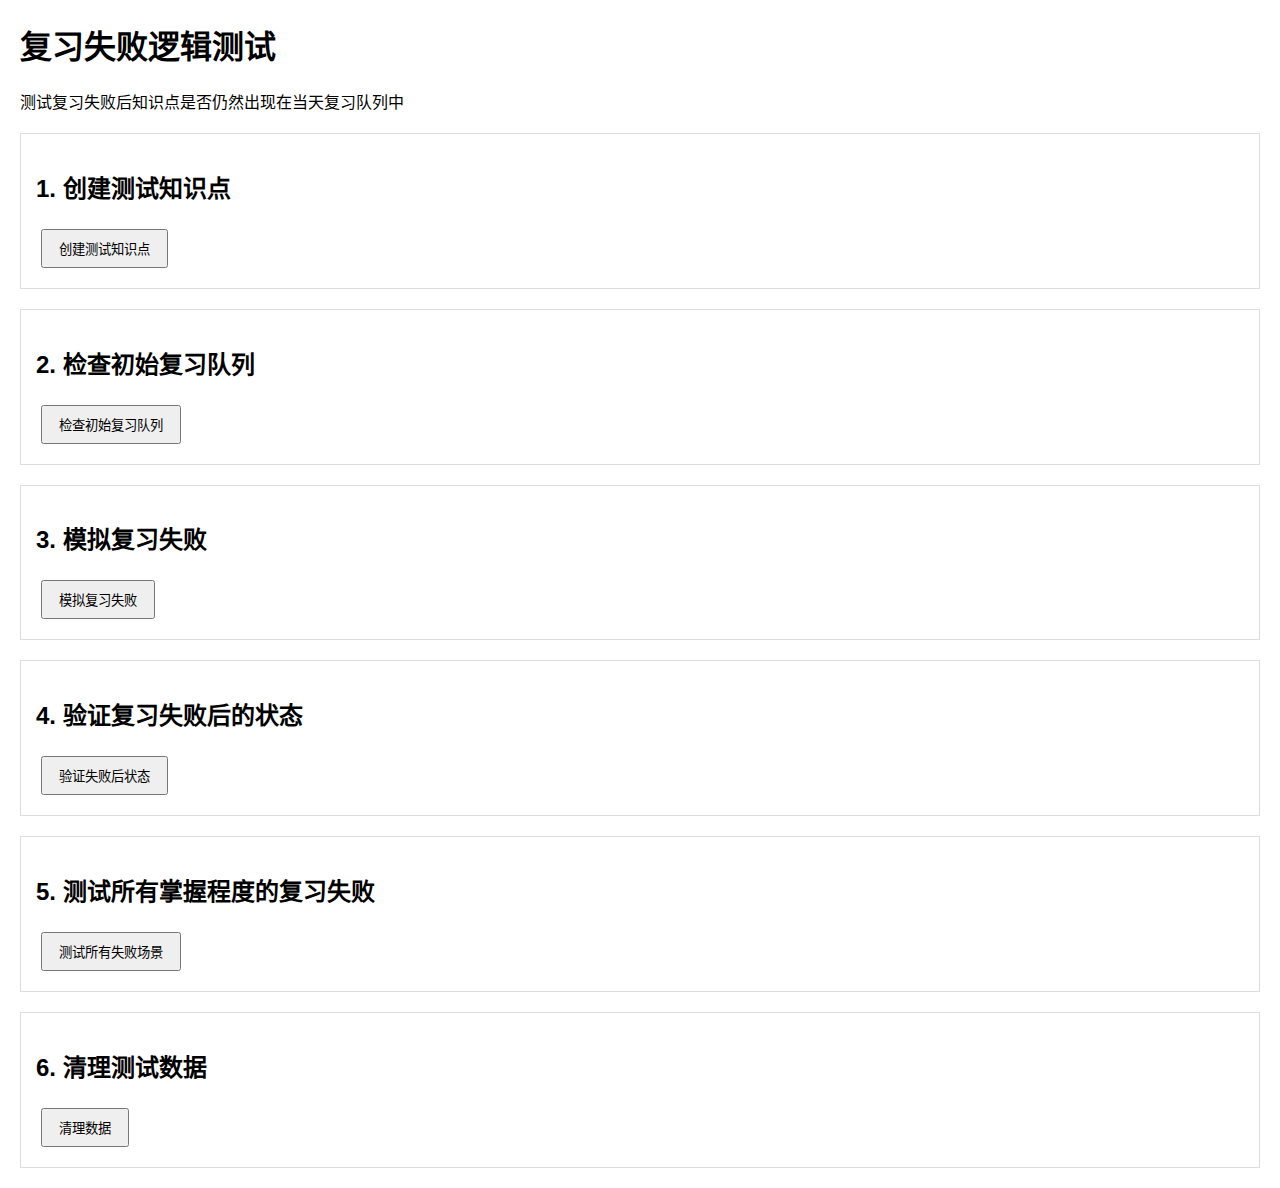
<file: my_ebbinghaus_v1/tests/test_review_failure.html>
<!DOCTYPE html>
<html lang="zh-CN">
<head>
    <meta charset="utf-8">
    <meta name="viewport" content="width=device-width, initial-scale=1.0">
    <title>复习失败逻辑测试</title>
    <style>
        body { font-family: Arial, sans-serif; margin: 20px; }
        .test-section { margin: 20px 0; padding: 15px; border: 1px solid #ddd; }
        .test-result { margin: 10px 0; padding: 10px; }
        .pass { background-color: #d4edda; color: #155724; }
        .fail { background-color: #f8d7da; color: #721c24; }
        .info { background-color: #d1ecf1; color: #0c5460; }
        button { padding: 8px 16px; margin: 5px; }
        table { border-collapse: collapse; width: 100%; margin: 10px 0; }
        th, td { border: 1px solid #ddd; padding: 8px; text-align: left; }
        th { background-color: #f2f2f2; }
    </style>
</head>
<body>
    <h1>复习失败逻辑测试</h1>
    <p>测试复习失败后知识点是否仍然出现在当天复习队列中</p>
    
    <div class="test-section">
        <h2>1. 创建测试知识点</h2>
        <button onclick="createTestPoints()">创建测试知识点</button>
        <div id="create-results"></div>
    </div>
    
    <div class="test-section">
        <h2>2. 检查初始复习队列</h2>
        <button onclick="checkInitialQueue()">检查初始复习队列</button>
        <div id="initial-results"></div>
    </div>
    
    <div class="test-section">
        <h2>3. 模拟复习失败</h2>
        <button onclick="simulateReviewFailure()">模拟复习失败</button>
        <div id="failure-results"></div>
    </div>
    
    <div class="test-section">
        <h2>4. 验证复习失败后的状态</h2>
        <button onclick="verifyAfterFailure()">验证失败后状态</button>
        <div id="verify-results"></div>
    </div>
    
    <div class="test-section">
        <h2>5. 测试所有掌握程度的复习失败</h2>
        <button onclick="testAllFailureScenarios()">测试所有失败场景</button>
        <div id="all-tests-results"></div>
    </div>
    
    <div class="test-section">
        <h2>6. 清理测试数据</h2>
        <button onclick="clearTestData()">清理数据</button>
        <div id="cleanup-results"></div>
    </div>
    
    <script src="../src/js/ebbinghaus.js"></script>
    <script src="../src/js/storage.js"></script>
    <script>
        let testPointIds = [];
        
        function createTestPoints() {
            const results = document.getElementById('create-results');
            results.innerHTML = '<h3>创建测试知识点：</h3>';
            
            try {
                // 清理现有数据
                localStorage.removeItem('my_ebbinghaus_knowledge_points');
                testPointIds = [];
                
                // 创建不同掌握程度的知识点
                const testPoints = [
                    {
                        title: '掌握等级知识点',
                        content: '这是一个掌握等级的知识点',
                        masteryLevel: 'mastered',
                        tags: ['测试', '掌握']
                    },
                    {
                        title: '学习中等级知识点',
                        content: '这是一个学习中等级的知识点',
                        masteryLevel: 'learning',
                        tags: ['测试', '学习中']
                    },
                    {
                        title: '困难等级知识点',
                        content: '这是一个困难等级的知识点',
                        masteryLevel: 'struggling',
                        tags: ['测试', '困难']
                    }
                ];
                
                testPoints.forEach(point => {
                    const created = addKnowledgePoint(point.title, point.content, point.tags, point.masteryLevel);
                    testPointIds.push(created.id);
                    results.innerHTML += `<div class="test-result info">✅ 创建：${created.title} (${created.masteryLevel}) - 下次复习：${created.nextReview}</div>`;
                });
                
                results.innerHTML += `<div class="test-result pass">✅ 成功创建 ${testPointIds.length} 个测试知识点</div>`;
                
            } catch (error) {
                results.innerHTML += `<div class="test-result fail">❌ 创建失败：${error.message}</div>`;
            }
        }
        
        function checkInitialQueue() {
            const results = document.getElementById('initial-results');
            results.innerHTML = '<h3>检查初始复习队列：</h3>';
            
            try {
                const pointsToReview = getPointsToReview();
                const today = getTodayString();
                
                results.innerHTML += `<div class="test-result info">📅 今天日期：${today}</div>`;
                results.innerHTML += `<div class="test-result info">📊 需要复习的知识点数量：${pointsToReview.length}</div>`;
                
                if (pointsToReview.length > 0) {
                    results.innerHTML += '<div class="test-result pass">✅ 今天有需要复习的知识点</div>';
                    pointsToReview.forEach(point => {
                        results.innerHTML += `<div class="test-result info">📝 ${point.title} (${point.masteryLevel}) - 复习次数：${point.reviewCount}</div>`;
                    });
                } else {
                    results.innerHTML += '<div class="test-result fail">❌ 今天没有需要复习的知识点</div>';
                }
                
            } catch (error) {
                results.innerHTML += `<div class="test-result fail">❌ 检查失败：${error.message}</div>`;
            }
        }
        
        function simulateReviewFailure() {
            const results = document.getElementById('failure-results');
            results.innerHTML = '<h3>模拟复习失败：</h3>';
            
            try {
                const pointsToReview = getPointsToReview();
                
                if (pointsToReview.length === 0) {
                    results.innerHTML += '<div class="test-result fail">❌ 没有知识点需要复习</div>';
                    return;
                }
                
                // 选择第一个知识点进行复习失败测试
                const testPoint = pointsToReview[0];
                results.innerHTML += `<div class="test-result info">📝 测试知识点：${testPoint.title} (${testPoint.masteryLevel})</div>`;
                results.innerHTML += `<div class="test-result info">📊 复习前状态：复习次数=${testPoint.reviewCount}, 下次复习=${testPoint.nextReview}</div>`;
                
                // 模拟复习失败
                const newMasteryLevel = processReviewResult(testPoint.masteryLevel, 'failure');
                const nextReviewDate = calculateNextReviewDate(newMasteryLevel, getTodayString(), 0);
                
                updateKnowledgePoint(testPoint.id, {
                    masteryLevel: newMasteryLevel,
                    nextReview: nextReviewDate,
                    reviewCount: 0
                });
                
                results.innerHTML += `<div class="test-result info">📈 复习失败后：掌握程度=${newMasteryLevel}, 复习次数=0, 下次复习=${nextReviewDate}</div>`;
                results.innerHTML += '<div class="test-result pass">✅ 复习失败处理完成</div>';
                
            } catch (error) {
                results.innerHTML += `<div class="test-result fail">❌ 模拟失败：${error.message}</div>`;
            }
        }
        
        function verifyAfterFailure() {
            const results = document.getElementById('verify-results');
            results.innerHTML = '<h3>验证复习失败后的状态：</h3>';
            
            try {
                const pointsToReview = getPointsToReview();
                const today = getTodayString();
                
                results.innerHTML += `<div class="test-result info">📅 今天日期：${today}</div>`;
                results.innerHTML += `<div class="test-result info">📊 需要复习的知识点数量：${pointsToReview.length}</div>`;
                
                if (pointsToReview.length > 0) {
                    results.innerHTML += '<div class="test-result pass">✅ 复习失败后，知识点仍然在当天复习队列中</div>';
                    
                    pointsToReview.forEach(point => {
                        results.innerHTML += `<div class="test-result info">📝 ${point.title} (${point.masteryLevel}) - 复习次数：${point.reviewCount} - 下次复习：${point.nextReview}</div>`;
                    });
                } else {
                    results.innerHTML += '<div class="test-result fail">❌ 复习失败后，知识点不在当天复习队列中</div>';
                }
                
            } catch (error) {
                results.innerHTML += `<div class="test-result fail">❌ 验证失败：${error.message}</div>`;
            }
        }
        
        function testAllFailureScenarios() {
            const results = document.getElementById('all-tests-results');
            results.innerHTML = '<h3>测试所有掌握程度的复习失败：</h3>';
            
            try {
                const today = getTodayString();
                
                results.innerHTML += '<table><tr><th>掌握程度</th><th>失败后掌握程度</th><th>失败后复习时间</th><th>是否当天复习</th><th>结果</th></tr>';
                
                const testCases = [
                    { level: 'mastered', expected: 'learning', expectedReview: 'tomorrow' },
                    { level: 'learning', expected: 'struggling', expectedReview: 'today' },
                    { level: 'struggling', expected: 'struggling', expectedReview: 'today' }
                ];
                
                testCases.forEach(testCase => {
                    // 创建测试知识点
                    const testPoint = addKnowledgePoint(
                        `测试${testCase.level}`,
                        `测试${testCase.level}等级的复习失败`,
                        ['测试'],
                        testCase.level
                    );
                    
                    // 模拟复习失败
                    const newMasteryLevel = processReviewResult(testCase.level, 'failure');
                    const nextReviewDate = calculateNextReviewDate(newMasteryLevel, getTodayString(), 0);
                    
                    updateKnowledgePoint(testPoint.id, {
                        masteryLevel: newMasteryLevel,
                        nextReview: nextReviewDate,
                        reviewCount: 0
                    });
                    
                    // 验证结果
                    const isTodayReview = nextReviewDate === today;
                    const passed = newMasteryLevel === testCase.expected && 
                                 ((testCase.expectedReview === 'today' && isTodayReview) || 
                                  (testCase.expectedReview === 'tomorrow' && !isTodayReview));
                    
                    results.innerHTML += `
                        <tr>
                            <td>${testCase.level}</td>
                            <td>${newMasteryLevel}</td>
                            <td>${nextReviewDate}</td>
                            <td>${isTodayReview ? '是' : '否'}</td>
                            <td>${passed ? '✅' : '❌'}</td>
                        </tr>
                    `;
                });
                
                results.innerHTML += '</table>';
                
            } catch (error) {
                results.innerHTML += `<div class="test-result fail">❌ 测试失败：${error.message}</div>`;
            }
        }
        
        function clearTestData() {
            const results = document.getElementById('cleanup-results');
            results.innerHTML = '<h3>清理测试数据：</h3>';
            
            try {
                localStorage.removeItem('my_ebbinghaus_knowledge_points');
                localStorage.removeItem('my_ebbinghaus_settings');
                testPointIds = [];
                results.innerHTML += '<div class="test-result pass">✅ 测试数据清理完成</div>';
            } catch (error) {
                results.innerHTML += `<div class="test-result fail">❌ 清理失败：${error.message}</div>`;
            }
        }
    </script>
</body>
</html>
</file>
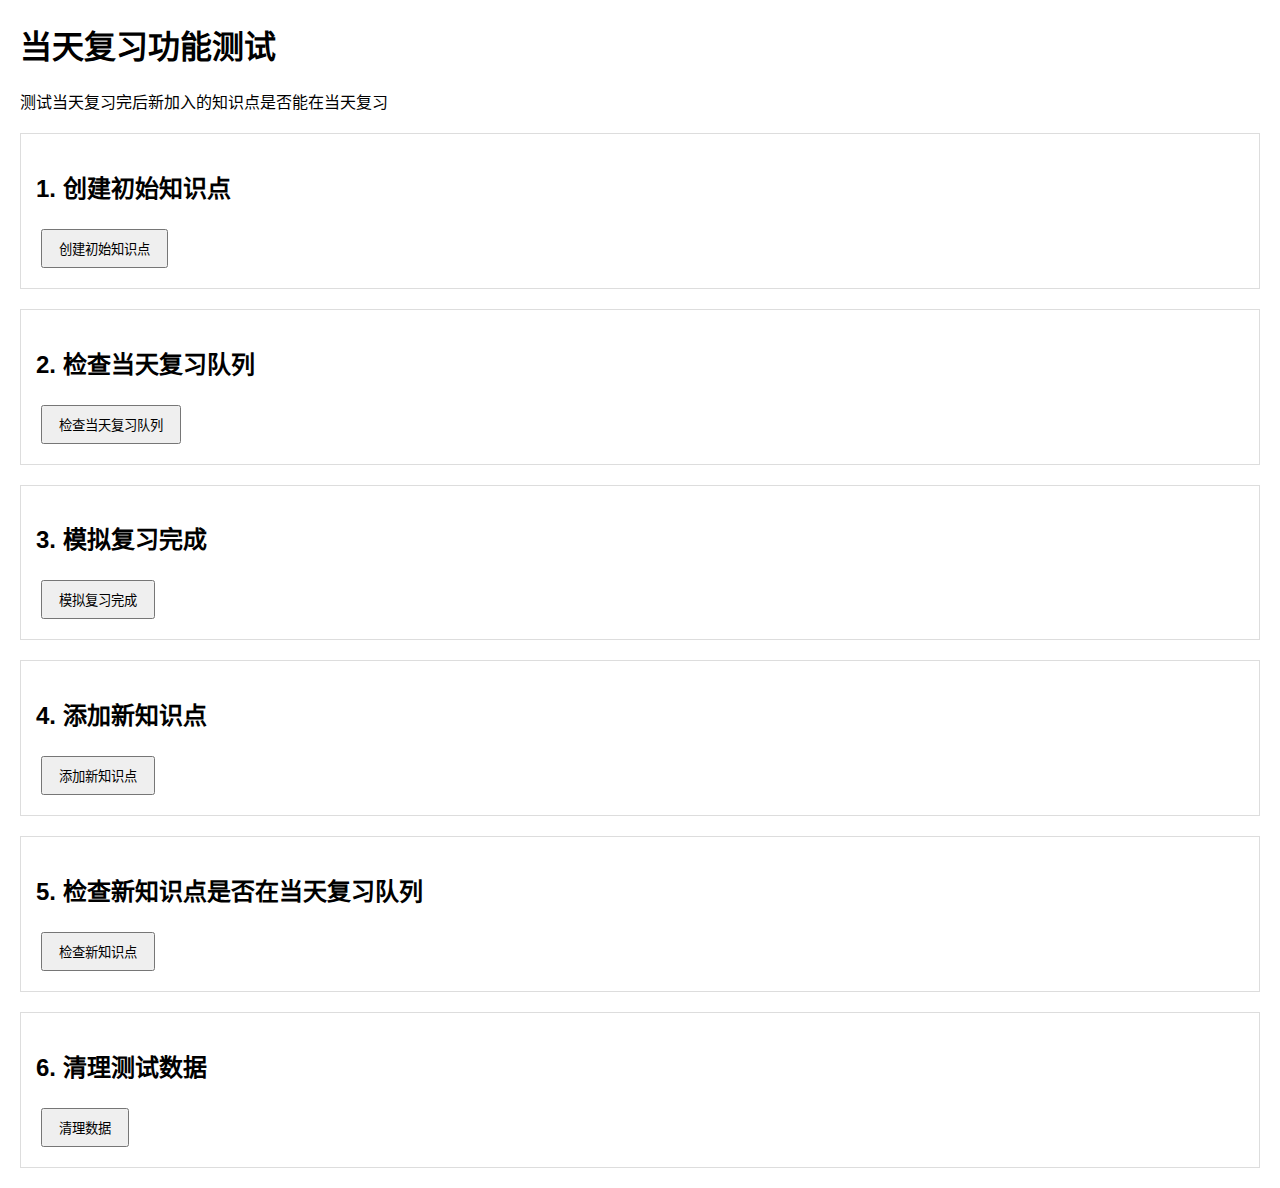
<file: my_ebbinghaus_v1/tests/test_same_day_review.html>
<!DOCTYPE html>
<html lang="zh-CN">
<head>
    <meta charset="utf-8">
    <meta name="viewport" content="width=device-width, initial-scale=1.0">
    <title>当天复习测试</title>
    <style>
        body { font-family: Arial, sans-serif; margin: 20px; }
        .test-section { margin: 20px 0; padding: 15px; border: 1px solid #ddd; }
        .test-result { margin: 10px 0; padding: 10px; }
        .pass { background-color: #d4edda; color: #155724; }
        .fail { background-color: #f8d7da; color: #721c24; }
        .info { background-color: #d1ecf1; color: #0c5460; }
        button { padding: 8px 16px; margin: 5px; }
    </style>
</head>
<body>
    <h1>当天复习功能测试</h1>
    <p>测试当天复习完后新加入的知识点是否能在当天复习</p>
    
    <div class="test-section">
        <h2>1. 创建初始知识点</h2>
        <button onclick="createInitialPoints()">创建初始知识点</button>
        <div id="initial-results"></div>
    </div>
    
    <div class="test-section">
        <h2>2. 检查当天复习队列</h2>
        <button onclick="checkTodayReview()">检查当天复习队列</button>
        <div id="today-results"></div>
    </div>
    
    <div class="test-section">
        <h2>3. 模拟复习完成</h2>
        <button onclick="simulateReviewComplete()">模拟复习完成</button>
        <div id="review-results"></div>
    </div>
    
    <div class="test-section">
        <h2>4. 添加新知识点</h2>
        <button onclick="addNewPoints()">添加新知识点</button>
        <div id="new-results"></div>
    </div>
    
    <div class="test-section">
        <h2>5. 检查新知识点是否在当天复习队列</h2>
        <button onclick="checkNewPointsInQueue()">检查新知识点</button>
        <div id="queue-results"></div>
    </div>
    
    <div class="test-section">
        <h2>6. 清理测试数据</h2>
        <button onclick="clearTestData()">清理数据</button>
        <div id="cleanup-results"></div>
    </div>
    
    <script src="../src/js/ebbinghaus.js"></script>
    <script src="../src/js/storage.js"></script>
    <script>
        function createInitialPoints() {
            const results = document.getElementById('initial-results');
            results.innerHTML = '<h3>创建初始知识点：</h3>';
            
            try {
                // 清理现有数据
                localStorage.removeItem('my_ebbinghaus_knowledge_points');
                
                // 创建不同掌握程度的知识点
                const testPoints = [
                    {
                        title: '初始困难知识点',
                        content: '这是一个困难的知识点，应该当天复习',
                        masteryLevel: 'struggling',
                        tags: ['测试', '困难']
                    },
                    {
                        title: '初始学习中知识点',
                        content: '这是一个学习中的知识点，应该明天复习',
                        masteryLevel: 'learning',
                        tags: ['测试', '学习中']
                    }
                ];
                
                const createdPoints = [];
                testPoints.forEach(point => {
                    const created = addKnowledgePoint(point.title, point.content, point.tags, point.masteryLevel);
                    createdPoints.push(created);
                    results.innerHTML += `<div class="test-result info">✅ 创建：${created.title} (${created.masteryLevel}) - 下次复习：${created.nextReview}</div>`;
                });
                
                results.innerHTML += `<div class="test-result pass">✅ 成功创建 ${createdPoints.length} 个初始知识点</div>`;
                
            } catch (error) {
                results.innerHTML += `<div class="test-result fail">❌ 创建失败：${error.message}</div>`;
            }
        }
        
        function checkTodayReview() {
            const results = document.getElementById('today-results');
            results.innerHTML = '<h3>检查当天复习队列：</h3>';
            
            try {
                const pointsToReview = getPointsToReview();
                const today = getTodayString();
                
                results.innerHTML += `<div class="test-result info">📅 今天日期：${today}</div>`;
                results.innerHTML += `<div class="test-result info">📊 需要复习的知识点数量：${pointsToReview.length}</div>`;
                
                if (pointsToReview.length > 0) {
                    results.innerHTML += '<div class="test-result pass">✅ 今天有需要复习的知识点</div>';
                    pointsToReview.forEach(point => {
                        results.innerHTML += `<div class="test-result info">📝 ${point.title} (${point.masteryLevel}) - 下次复习：${point.nextReview}</div>`;
                    });
                } else {
                    results.innerHTML += '<div class="test-result fail">❌ 今天没有需要复习的知识点</div>';
                }
                
            } catch (error) {
                results.innerHTML += `<div class="test-result fail">❌ 检查失败：${error.message}</div>`;
            }
        }
        
        function simulateReviewComplete() {
            const results = document.getElementById('review-results');
            results.innerHTML = '<h3>模拟复习完成：</h3>';
            
            try {
                const pointsToReview = getPointsToReview();
                
                if (pointsToReview.length === 0) {
                    results.innerHTML += '<div class="test-result fail">❌ 没有知识点需要复习</div>';
                    return;
                }
                
                // 模拟复习所有知识点
                pointsToReview.forEach(point => {
                    const newMasteryLevel = processReviewResult(point.masteryLevel, 'success');
                    const nextReviewDate = calculateNextReviewDate(newMasteryLevel, getTodayString(), point.reviewCount + 1);
                    
                    updateKnowledgePoint(point.id, {
                        masteryLevel: newMasteryLevel,
                        lastReviewed: getTodayString(),
                        nextReview: nextReviewDate,
                        reviewCount: point.reviewCount + 1
                    });
                    
                    results.innerHTML += `<div class="test-result info">📝 复习完成：${point.title} → ${newMasteryLevel} (下次复习：${nextReviewDate})</div>`;
                });
                
                results.innerHTML += '<div class="test-result pass">✅ 所有知识点复习完成</div>';
                
            } catch (error) {
                results.innerHTML += `<div class="test-result fail">❌ 复习失败：${error.message}</div>`;
            }
        }
        
        function addNewPoints() {
            const results = document.getElementById('new-results');
            results.innerHTML = '<h3>添加新知识点：</h3>';
            
            try {
                // 添加新的困难知识点（应该当天复习）
                const newPoint = addKnowledgePoint(
                    '新加入的困难知识点',
                    '这是复习完成后新加入的困难知识点，应该能在当天复习',
                    ['测试', '新加入', '困难'],
                    'struggling'
                );
                
                results.innerHTML += `<div class="test-result info">✅ 新知识点：${newPoint.title} (${newPoint.masteryLevel}) - 下次复习：${newPoint.nextReview}</div>`;
                
                // 验证新知识点的复习时间
                const today = getTodayString();
                if (newPoint.nextReview === today) {
                    results.innerHTML += '<div class="test-result pass">✅ 新困难知识点正确设置为当天复习</div>';
                } else {
                    results.innerHTML += `<div class="test-result fail">❌ 新困难知识点复习时间错误：期望${today}，实际${newPoint.nextReview}</div>`;
                }
                
            } catch (error) {
                results.innerHTML += `<div class="test-result fail">❌ 添加失败：${error.message}</div>`;
            }
        }
        
        function checkNewPointsInQueue() {
            const results = document.getElementById('queue-results');
            results.innerHTML = '<h3>检查新知识点是否在当天复习队列：</h3>';
            
            try {
                const pointsToReview = getPointsToReview();
                const today = getTodayString();
                
                results.innerHTML += `<div class="test-result info">📅 今天日期：${today}</div>`;
                results.innerHTML += `<div class="test-result info">📊 需要复习的知识点数量：${pointsToReview.length}</div>`;
                
                if (pointsToReview.length > 0) {
                    results.innerHTML += '<div class="test-result pass">✅ 今天有需要复习的知识点</div>';
                    
                    const newPoint = pointsToReview.find(p => p.title === '新加入的困难知识点');
                    if (newPoint) {
                        results.innerHTML += '<div class="test-result pass">✅ 新加入的困难知识点在当天复习队列中</div>';
                        results.innerHTML += `<div class="test-result info">📝 ${newPoint.title} (${newPoint.masteryLevel}) - 下次复习：${newPoint.nextReview}</div>`;
                    } else {
                        results.innerHTML += '<div class="test-result fail">❌ 新加入的困难知识点不在当天复习队列中</div>';
                    }
                    
                    pointsToReview.forEach(point => {
                        results.innerHTML += `<div class="test-result info">📝 ${point.title} (${point.masteryLevel}) - 下次复习：${point.nextReview}</div>`;
                    });
                } else {
                    results.innerHTML += '<div class="test-result fail">❌ 今天没有需要复习的知识点</div>';
                }
                
            } catch (error) {
                results.innerHTML += `<div class="test-result fail">❌ 检查失败：${error.message}</div>`;
            }
        }
        
        function clearTestData() {
            const results = document.getElementById('cleanup-results');
            results.innerHTML = '<h3>清理测试数据：</h3>';
            
            try {
                localStorage.removeItem('my_ebbinghaus_knowledge_points');
                localStorage.removeItem('my_ebbinghaus_settings');
                results.innerHTML += '<div class="test-result pass">✅ 测试数据清理完成</div>';
            } catch (error) {
                results.innerHTML += `<div class="test-result fail">❌ 清理失败：${error.message}</div>`;
            }
        }
    </script>
</body>
</html>
</file>
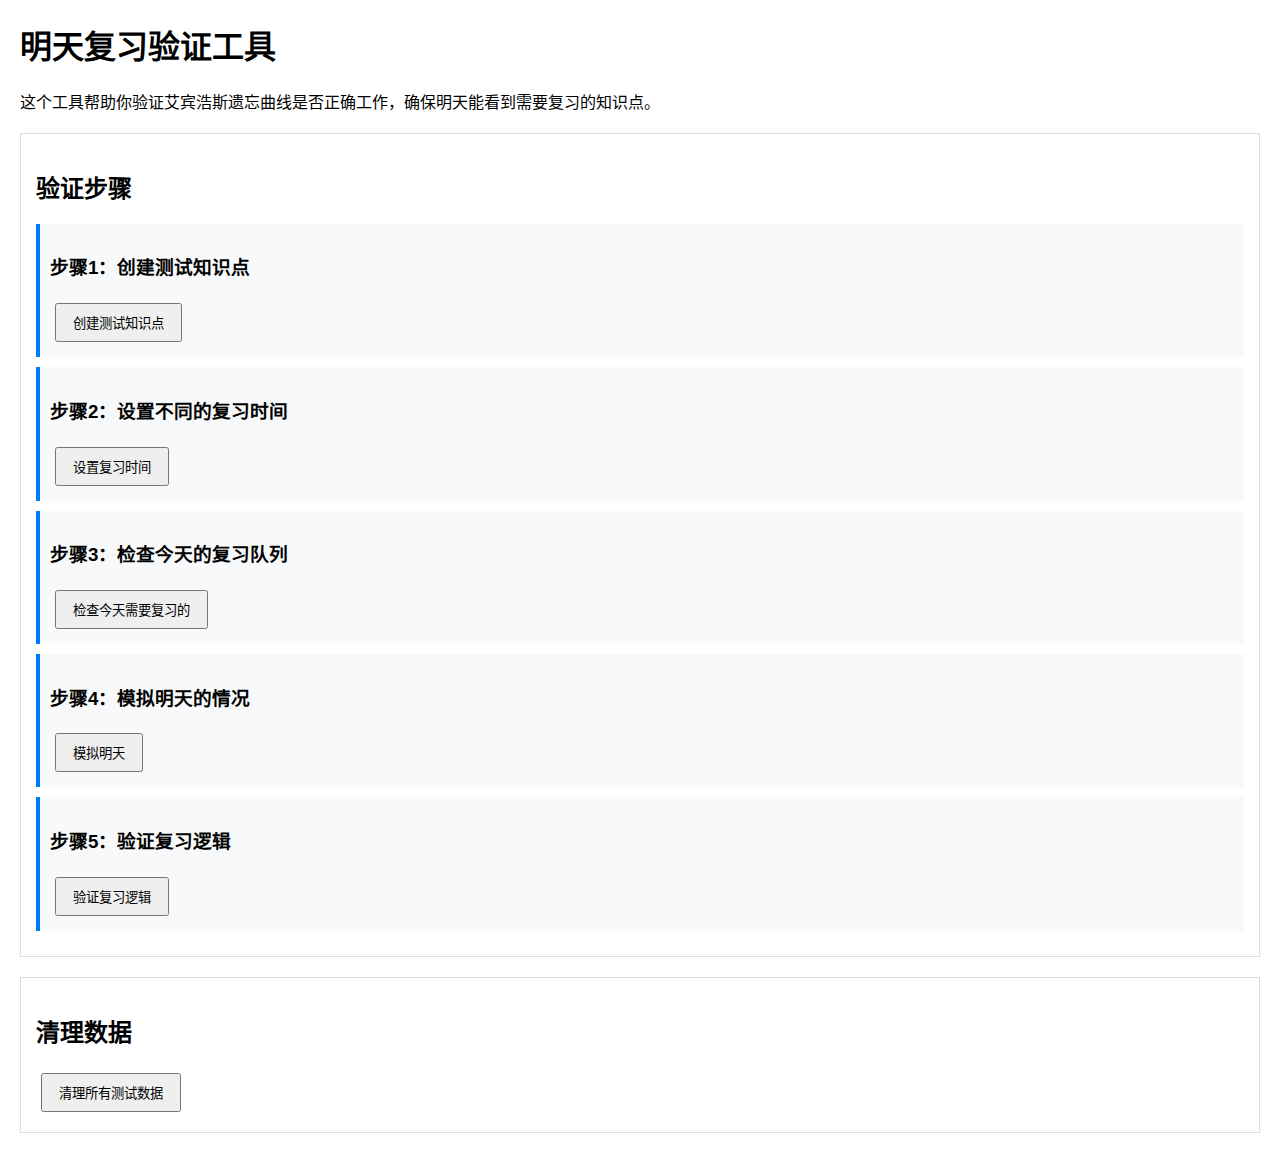
<file: my_ebbinghaus_v1/tests/test_tomorrow_review.html>
<!DOCTYPE html>
<html lang="zh-CN">
<head>
    <meta charset="utf-8">
    <meta name="viewport" content="width=device-width, initial-scale=1.0">
    <title>明天复习验证</title>
    <style>
        body { font-family: Arial, sans-serif; margin: 20px; }
        .test-section { margin: 20px 0; padding: 15px; border: 1px solid #ddd; }
        .test-result { margin: 10px 0; padding: 10px; }
        .pass { background-color: #d4edda; color: #155724; }
        .fail { background-color: #f8d7da; color: #721c24; }
        .info { background-color: #d1ecf1; color: #0c5460; }
        button { padding: 8px 16px; margin: 5px; }
        .step { margin: 10px 0; padding: 10px; background-color: #f8f9fa; border-left: 4px solid #007bff; }
    </style>
</head>
<body>
    <h1>明天复习验证工具</h1>
    <p>这个工具帮助你验证艾宾浩斯遗忘曲线是否正确工作，确保明天能看到需要复习的知识点。</p>
    
    <div class="test-section">
        <h2>验证步骤</h2>
        <div class="step">
            <h3>步骤1：创建测试知识点</h3>
            <button onclick="createTestPoints()">创建测试知识点</button>
            <div id="create-results"></div>
        </div>
        
        <div class="step">
            <h3>步骤2：设置不同的复习时间</h3>
            <button onclick="setReviewTimes()">设置复习时间</button>
            <div id="time-results"></div>
        </div>
        
        <div class="step">
            <h3>步骤3：检查今天的复习队列</h3>
            <button onclick="checkTodayReview()">检查今天需要复习的</button>
            <div id="today-results"></div>
        </div>
        
        <div class="step">
            <h3>步骤4：模拟明天的情况</h3>
            <button onclick="simulateTomorrow()">模拟明天</button>
            <div id="tomorrow-results"></div>
        </div>
        
        <div class="step">
            <h3>步骤5：验证复习逻辑</h3>
            <button onclick="verifyReviewLogic()">验证复习逻辑</button>
            <div id="logic-results"></div>
        </div>
    </div>
    
    <div class="test-section">
        <h2>清理数据</h2>
        <button onclick="clearAllData()">清理所有测试数据</button>
        <div id="cleanup-results"></div>
    </div>
    
    <script src="../src/js/ebbinghaus.js"></script>
    <script src="../src/js/storage.js"></script>
    <script>
        function createTestPoints() {
            const results = document.getElementById('create-results');
            results.innerHTML = '<h4>创建测试知识点：</h4>';
            
            try {
                // 清理现有数据
                localStorage.removeItem('my_ebbinghaus_knowledge_points');
                
                // 创建不同掌握程度的知识点
                const testPoints = [
                    {
                        title: '困难知识点-今天复习',
                        content: '这个知识点设置为困难，今天需要复习',
                        masteryLevel: 'struggling',
                        tags: ['测试', '困难']
                    },
                    {
                        title: '学习中知识点-明天复习',
                        content: '这个知识点设置为学习中，明天需要复习',
                        masteryLevel: 'learning',
                        tags: ['测试', '学习中']
                    },
                    {
                        title: '掌握知识点-后天复习',
                        content: '这个知识点设置为掌握，后天需要复习',
                        masteryLevel: 'mastered',
                        tags: ['测试', '掌握']
                    }
                ];
                
                const createdPoints = [];
                testPoints.forEach(point => {
                    const created = addKnowledgePoint(point.title, point.content, point.tags);
                    createdPoints.push(created);
                    results.innerHTML += `<div class="test-result info">✅ 创建：${created.title} (${created.masteryLevel})</div>`;
                });
                
                results.innerHTML += `<div class="test-result pass">✅ 成功创建 ${createdPoints.length} 个测试知识点</div>`;
                
            } catch (error) {
                results.innerHTML += `<div class="test-result fail">❌ 创建失败：${error.message}</div>`;
            }
        }
        
        function setReviewTimes() {
            const results = document.getElementById('time-results');
            results.innerHTML = '<h4>设置复习时间：</h4>';
            
            try {
                const points = getAllKnowledgePoints();
                const today = getTodayString();
                const tomorrow = new Date();
                tomorrow.setDate(tomorrow.getDate() + 1);
                const tomorrowStr = tomorrow.toISOString().split('T')[0];
                const dayAfterTomorrow = new Date();
                dayAfterTomorrow.setDate(dayAfterTomorrow.getDate() + 2);
                const dayAfterTomorrowStr = dayAfterTomorrow.toISOString().split('T')[0];
                
                results.innerHTML += `<div class="test-result info">📅 今天：${today}</div>`;
                results.innerHTML += `<div class="test-result info">📅 明天：${tomorrowStr}</div>`;
                results.innerHTML += `<div class="test-result info">📅 后天：${dayAfterTomorrowStr}</div>`;
                
                // 设置不同的复习时间
                points.forEach((point, index) => {
                    let nextReview;
                    if (index === 0) {
                        // 第一个：今天复习
                        nextReview = today;
                    } else if (index === 1) {
                        // 第二个：明天复习
                        nextReview = tomorrowStr;
                    } else {
                        // 第三个：后天复习
                        nextReview = dayAfterTomorrowStr;
                    }
                    
                    updateKnowledgePoint(point.id, { nextReview });
                    results.innerHTML += `<div class="test-result info">📝 ${point.title} → ${nextReview}</div>`;
                });
                
                results.innerHTML += '<div class="test-result pass">✅ 复习时间设置完成</div>';
                
            } catch (error) {
                results.innerHTML += `<div class="test-result fail">❌ 设置失败：${error.message}</div>`;
            }
        }
        
        function checkTodayReview() {
            const results = document.getElementById('today-results');
            results.innerHTML = '<h4>检查今天需要复习的知识点：</h4>';
            
            try {
                const pointsToReview = getPointsToReview();
                const today = getTodayString();
                
                results.innerHTML += `<div class="test-result info">📅 今天日期：${today}</div>`;
                results.innerHTML += `<div class="test-result info">📊 需要复习的知识点数量：${pointsToReview.length}</div>`;
                
                if (pointsToReview.length > 0) {
                    results.innerHTML += '<div class="test-result pass">✅ 今天有需要复习的知识点</div>';
                    pointsToReview.forEach(point => {
                        results.innerHTML += `<div class="test-result info">📝 ${point.title} (${point.masteryLevel}) - 下次复习：${point.nextReview}</div>`;
                    });
                } else {
                    results.innerHTML += '<div class="test-result info">ℹ️ 今天没有需要复习的知识点</div>';
                }
                
            } catch (error) {
                results.innerHTML += `<div class="test-result fail">❌ 检查失败：${error.message}</div>`;
            }
        }
        
        function simulateTomorrow() {
            const results = document.getElementById('tomorrow-results');
            results.innerHTML = '<h4>模拟明天的情况：</h4>';
            
            try {
                const points = getAllKnowledgePoints();
                const tomorrow = new Date();
                tomorrow.setDate(tomorrow.getDate() + 1);
                const tomorrowStr = tomorrow.toISOString().split('T')[0];
                
                results.innerHTML += `<div class="test-result info">📅 模拟明天：${tomorrowStr}</div>`;
                
                // 检查哪些知识点明天需要复习
                const tomorrowPoints = points.filter(point => {
                    return point.nextReview && point.nextReview <= tomorrowStr;
                });
                
                results.innerHTML += `<div class="test-result info">📊 明天需要复习的知识点数量：${tomorrowPoints.length}</div>`;
                
                if (tomorrowPoints.length > 0) {
                    results.innerHTML += '<div class="test-result pass">✅ 明天有需要复习的知识点</div>';
                    tomorrowPoints.forEach(point => {
                        results.innerHTML += `<div class="test-result info">📝 ${point.title} (${point.masteryLevel}) - 下次复习：${point.nextReview}</div>`;
                    });
                } else {
                    results.innerHTML += '<div class="test-result info">ℹ️ 明天没有需要复习的知识点</div>';
                }
                
            } catch (error) {
                results.innerHTML += `<div class="test-result fail">❌ 模拟失败：${error.message}</div>`;
            }
        }
        
        function verifyReviewLogic() {
            const results = document.getElementById('logic-results');
            results.innerHTML = '<h4>验证复习逻辑：</h4>';
            
            try {
                const points = getAllKnowledgePoints();
                const today = getTodayString();
                
                results.innerHTML += '<h5>艾宾浩斯遗忘曲线验证：</h5>';
                
                points.forEach(point => {
                    const shouldReviewToday = shouldReview(point.nextReview);
                    const masteryDisplay = getMasteryDisplayName(point.masteryLevel);
                    
                    results.innerHTML += `
                        <div class="test-result ${shouldReviewToday ? 'pass' : 'info'}">
                            📝 ${point.title}<br>
                            📊 掌握程度：${masteryDisplay}<br>
                            📅 下次复习：${point.nextReview}<br>
                            ${shouldReviewToday ? '✅ 今天需要复习' : 'ℹ️ 今天不需要复习'}
                        </div>
                    `;
                });
                
                // 验证复习间隔计算
                results.innerHTML += '<h5>复习间隔计算验证：</h5>';
                
                const testCases = [
                    { level: 'struggling', count: 0, expectedDays: 0 },
                    { level: 'struggling', count: 1, expectedDays: 1 },
                    { level: 'learning', count: 0, expectedDays: 1 },
                    { level: 'mastered', count: 0, expectedDays: 1 }
                ];
                
                testCases.forEach(testCase => {
                    const nextReview = calculateNextReviewDate(testCase.level, today, testCase.count);
                    const nextDate = new Date(nextReview);
                    const todayDate = new Date(today);
                    const actualDays = Math.floor((nextDate - todayDate) / (1000 * 60 * 60 * 24));
                    
                    results.innerHTML += `
                        <div class="test-result ${actualDays === testCase.expectedDays ? 'pass' : 'fail'}">
                            ${actualDays === testCase.expectedDays ? '✅' : '❌'} 
                            ${testCase.level} (第${testCase.count}次) → ${actualDays}天 (期望${testCase.expectedDays}天)
                        </div>
                    `;
                });
                
                results.innerHTML += '<div class="test-result pass">✅ 复习逻辑验证完成</div>';
                
            } catch (error) {
                results.innerHTML += `<div class="test-result fail">❌ 验证失败：${error.message}</div>`;
            }
        }
        
        function clearAllData() {
            const results = document.getElementById('cleanup-results');
            results.innerHTML = '<h4>清理数据：</h4>';
            
            try {
                localStorage.removeItem('my_ebbinghaus_knowledge_points');
                localStorage.removeItem('my_ebbinghaus_settings');
                results.innerHTML += '<div class="test-result pass">✅ 所有测试数据已清理</div>';
            } catch (error) {
                results.innerHTML += `<div class="test-result fail">❌ 清理失败：${error.message}</div>`;
            }
        }
    </script>
</body>
</html>
</file>
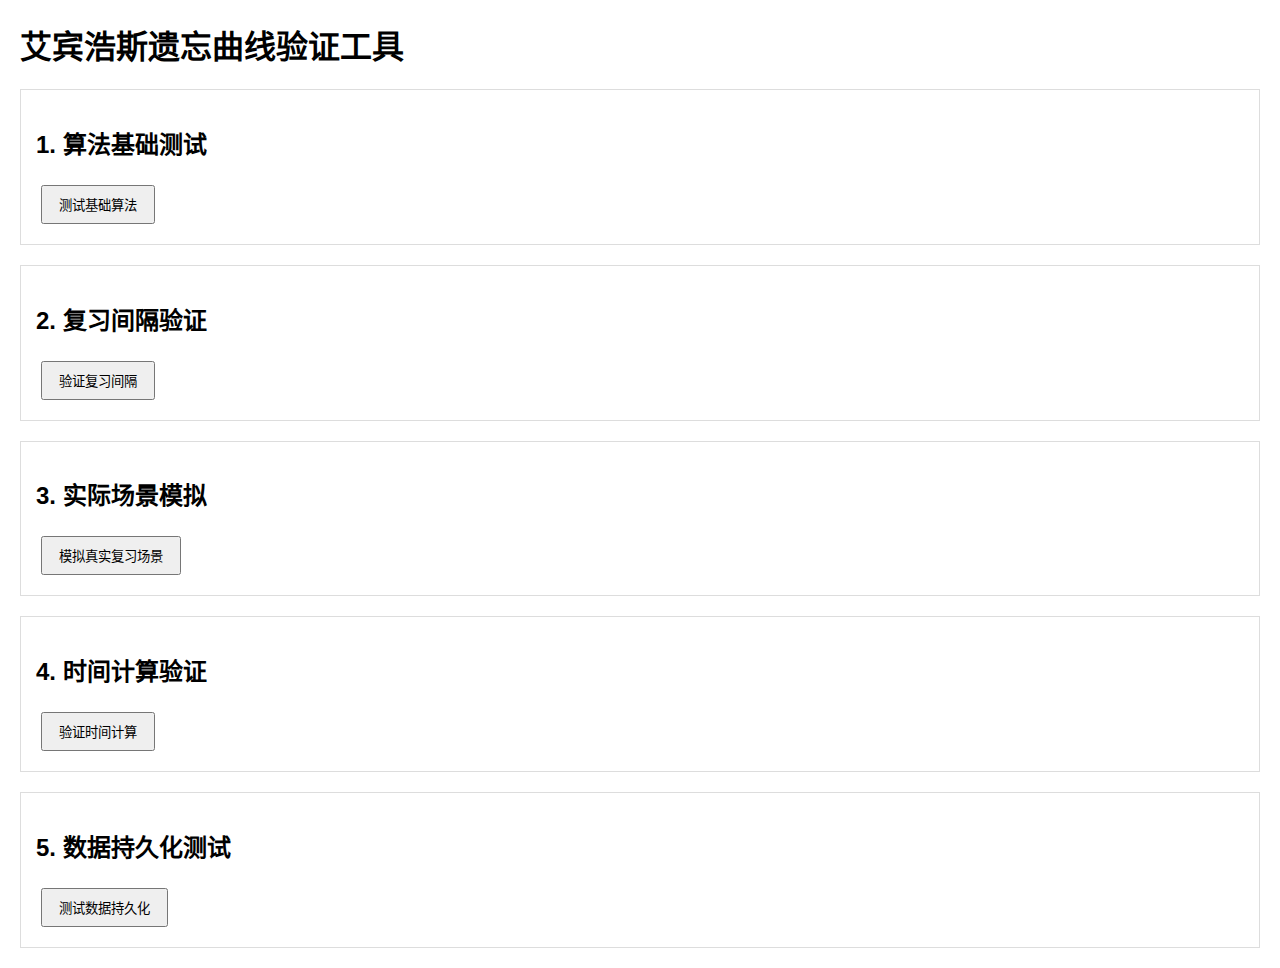
<file: my_ebbinghaus_v1/tests/verify_ebbinghaus.html>
<!DOCTYPE html>
<html lang="zh-CN">
<head>
    <meta charset="utf-8">
    <meta name="viewport" content="width=device-width, initial-scale=1.0">
    <title>艾宾浩斯遗忘曲线验证</title>
    <style>
        body { font-family: Arial, sans-serif; margin: 20px; }
        .test-section { margin: 20px 0; padding: 15px; border: 1px solid #ddd; }
        .test-result { margin: 10px 0; padding: 10px; }
        .pass { background-color: #d4edda; color: #155724; }
        .fail { background-color: #f8d7da; color: #721c24; }
        .info { background-color: #d1ecf1; color: #0c5460; }
        button { padding: 8px 16px; margin: 5px; }
        table { border-collapse: collapse; width: 100%; margin: 10px 0; }
        th, td { border: 1px solid #ddd; padding: 8px; text-align: left; }
        th { background-color: #f2f2f2; }
    </style>
</head>
<body>
    <h1>艾宾浩斯遗忘曲线验证工具</h1>
    
    <div class="test-section">
        <h2>1. 算法基础测试</h2>
        <button onclick="testBasicAlgorithm()">测试基础算法</button>
        <div id="basic-results"></div>
    </div>
    
    <div class="test-section">
        <h2>2. 复习间隔验证</h2>
        <button onclick="testReviewIntervals()">验证复习间隔</button>
        <div id="interval-results"></div>
    </div>
    
    <div class="test-section">
        <h2>3. 实际场景模拟</h2>
        <button onclick="simulateRealScenario()">模拟真实复习场景</button>
        <div id="scenario-results"></div>
    </div>
    
    <div class="test-section">
        <h2>4. 时间计算验证</h2>
        <button onclick="verifyTimeCalculation()">验证时间计算</button>
        <div id="time-results"></div>
    </div>
    
    <div class="test-section">
        <h2>5. 数据持久化测试</h2>
        <button onclick="testDataPersistence()">测试数据持久化</button>
        <div id="persistence-results"></div>
    </div>
    
    <script src="../src/js/ebbinghaus.js"></script>
    <script src="../src/js/storage.js"></script>
    <script>
        function testBasicAlgorithm() {
            const results = document.getElementById('basic-results');
            results.innerHTML = '<h3>基础算法测试：</h3>';
            
            try {
                // 测试不同掌握程度的间隔
                const testCases = [
                    { level: 'struggling', lastReview: '2025-01-01', count: 0, expected: '2025-01-01' },
                    { level: 'struggling', lastReview: '2025-01-01', count: 1, expected: '2025-01-02' },
                    { level: 'learning', lastReview: '2025-01-01', count: 0, expected: '2025-01-02' },
                    { level: 'learning', lastReview: '2025-01-01', count: 1, expected: '2025-01-03' },
                    { level: 'mastered', lastReview: '2025-01-01', count: 0, expected: '2025-01-02' },
                    { level: 'mastered', lastReview: '2025-01-01', count: 1, expected: '2025-01-04' }
                ];
                
                let allPassed = true;
                testCases.forEach((testCase, index) => {
                    const result = calculateNextReviewDate(testCase.level, testCase.lastReview, testCase.count);
                    const passed = result === testCase.expected;
                    if (!passed) allPassed = false;
                    
                    results.innerHTML += `
                        <div class="test-result ${passed ? 'pass' : 'fail'}">
                            ${passed ? '✅' : '❌'} 测试 ${index + 1}: ${testCase.level} (第${testCase.count}次复习)
                            <br>期望: ${testCase.expected}, 实际: ${result}
                        </div>
                    `;
                });
                
                if (allPassed) {
                    results.innerHTML += '<div class="test-result pass">✅ 所有基础算法测试通过</div>';
                } else {
                    results.innerHTML += '<div class="test-result fail">❌ 部分测试失败</div>';
                }
                
            } catch (error) {
                results.innerHTML += `<div class="test-result fail">❌ 基础算法测试失败：${error.message}</div>`;
            }
        }
        
        function testReviewIntervals() {
            const results = document.getElementById('interval-results');
            results.innerHTML = '<h3>复习间隔验证：</h3>';
            
            try {
                const intervals = {
                    'struggling': [0, 1, 2, 4, 8],
                    'learning': [1, 2, 4, 8, 16],
                    'mastered': [1, 3, 7, 15, 30]
                };
                
                results.innerHTML += '<table><tr><th>掌握程度</th><th>复习次数</th><th>间隔天数</th><th>计算示例</th></tr>';
                
                Object.keys(intervals).forEach(level => {
                    intervals[level].forEach((days, index) => {
                        const startDate = '2025-01-01';
                        const nextDate = calculateNextReviewDate(level, startDate, index);
                        const expectedDate = new Date('2025-01-01');
                        expectedDate.setDate(expectedDate.getDate() + days);
                        const expectedStr = expectedDate.toISOString().split('T')[0];
                        
                        results.innerHTML += `
                            <tr>
                                <td>${level}</td>
                                <td>${index}</td>
                                <td>${days}</td>
                                <td>${startDate} + ${days}天 = ${nextDate}</td>
                            </tr>
                        `;
                    });
                });
                
                results.innerHTML += '</table>';
                results.innerHTML += '<div class="test-result pass">✅ 复习间隔验证完成</div>';
                
            } catch (error) {
                results.innerHTML += `<div class="test-result fail">❌ 复习间隔验证失败：${error.message}</div>`;
            }
        }
        
        function simulateRealScenario() {
            const results = document.getElementById('scenario-results');
            results.innerHTML = '<h3>真实场景模拟：</h3>';
            
            try {
                // 清理现有数据
                localStorage.removeItem('my_ebbinghaus_knowledge_points');
                
                // 创建测试知识点
                const testPoint = addKnowledgePoint(
                    '测试知识点',
                    '这是一个测试知识点，用于验证艾宾浩斯曲线',
                    ['测试']
                );
                
                results.innerHTML += `<div class="test-result info">📝 创建测试知识点：${testPoint.title}</div>`;
                results.innerHTML += `<div class="test-result info">📅 创建时间：${testPoint.createdAt}</div>`;
                results.innerHTML += `<div class="test-result info">📅 下次复习：${testPoint.nextReview}</div>`;
                results.innerHTML += `<div class="test-result info">📊 掌握程度：${testPoint.masteryLevel}</div>`;
                
                // 模拟复习过程
                const today = getTodayString();
                results.innerHTML += `<div class="test-result info">🗓️ 今天日期：${today}</div>`;
                
                // 检查是否需要复习
                const shouldReview = shouldReview(testPoint.nextReview);
                results.innerHTML += `<div class="test-result ${shouldReview ? 'pass' : 'info'}">
                    ${shouldReview ? '✅' : 'ℹ️'} 今天${shouldReview ? '需要' : '不需要'}复习
                </div>`;
                
                // 模拟复习成功
                const newMasteryLevel = processReviewResult(testPoint.masteryLevel, 'success');
                const nextReviewDate = calculateNextReviewDate(newMasteryLevel, today, testPoint.reviewCount + 1);
                
                results.innerHTML += `<div class="test-result info">📈 复习成功，新掌握程度：${newMasteryLevel}</div>`;
                results.innerHTML += `<div class="test-result info">📅 下次复习时间：${nextReviewDate}</div>`;
                
                // 更新知识点
                updateKnowledgePoint(testPoint.id, {
                    masteryLevel: newMasteryLevel,
                    lastReviewed: today,
                    nextReview: nextReviewDate,
                    reviewCount: testPoint.reviewCount + 1
                });
                
                results.innerHTML += '<div class="test-result pass">✅ 真实场景模拟完成</div>';
                
            } catch (error) {
                results.innerHTML += `<div class="test-result fail">❌ 真实场景模拟失败：${error.message}</div>`;
            }
        }
        
        function verifyTimeCalculation() {
            const results = document.getElementById('time-results');
            results.innerHTML = '<h3>时间计算验证：</h3>';
            
            try {
                const testDate = '2025-01-01';
                const testCases = [
                    { level: 'struggling', count: 0, expectedDays: 0 },
                    { level: 'struggling', count: 1, expectedDays: 1 },
                    { level: 'learning', count: 0, expectedDays: 1 },
                    { level: 'learning', count: 1, expectedDays: 2 },
                    { level: 'mastered', count: 0, expectedDays: 1 },
                    { level: 'mastered', count: 1, expectedDays: 3 }
                ];
                
                results.innerHTML += '<table><tr><th>掌握程度</th><th>复习次数</th><th>期望间隔</th><th>计算结果</th><th>状态</th></tr>';
                
                testCases.forEach(testCase => {
                    const result = calculateNextReviewDate(testCase.level, testDate, testCase.count);
                    const resultDate = new Date(result);
                    const startDate = new Date(testDate);
                    const actualDays = Math.floor((resultDate - startDate) / (1000 * 60 * 60 * 24));
                    const passed = actualDays === testCase.expectedDays;
                    
                    results.innerHTML += `
                        <tr>
                            <td>${testCase.level}</td>
                            <td>${testCase.count}</td>
                            <td>${testCase.expectedDays}天</td>
                            <td>${actualDays}天</td>
                            <td>${passed ? '✅' : '❌'}</td>
                        </tr>
                    `;
                });
                
                results.innerHTML += '</table>';
                results.innerHTML += '<div class="test-result pass">✅ 时间计算验证完成</div>';
                
            } catch (error) {
                results.innerHTML += `<div class="test-result fail">❌ 时间计算验证失败：${error.message}</div>`;
            }
        }
        
        function testDataPersistence() {
            const results = document.getElementById('persistence-results');
            results.innerHTML = '<h3>数据持久化测试：</h3>';
            
            try {
                // 清理数据
                localStorage.removeItem('my_ebbinghaus_knowledge_points');
                
                // 创建测试数据
                const testPoint = addKnowledgePoint(
                    '持久化测试',
                    '测试数据持久化功能',
                    ['测试']
                );
                
                results.innerHTML += `<div class="test-result info">📝 创建测试数据</div>`;
                
                // 模拟时间变化
                const tomorrow = new Date();
                tomorrow.setDate(tomorrow.getDate() + 1);
                const tomorrowStr = tomorrow.toISOString().split('T')[0];
                
                // 更新为明天需要复习
                updateKnowledgePoint(testPoint.id, {
                    nextReview: tomorrowStr
                });
                
                results.innerHTML += `<div class="test-result info">📅 设置明天复习：${tomorrowStr}</div>`;
                
                // 重新加载数据
                const points = getAllKnowledgePoints();
                const reloadedPoint = points.find(p => p.id === testPoint.id);
                
                if (reloadedPoint && reloadedPoint.nextReview === tomorrowStr) {
                    results.innerHTML += '<div class="test-result pass">✅ 数据持久化成功</div>';
                } else {
                    results.innerHTML += '<div class="test-result fail">❌ 数据持久化失败</div>';
                }
                
                // 测试复习队列
                const pointsToReview = getPointsToReview();
                results.innerHTML += `<div class="test-result info">📊 当前需要复习的知识点数量：${pointsToReview.length}</div>`;
                
            } catch (error) {
                results.innerHTML += `<div class="test-result fail">❌ 数据持久化测试失败：${error.message}</div>`;
            }
        }
    </script>
</body>
</html>
</file>
<file: my_ebbinghaus_v1/src/css/style.css>
/**
 * My Ebbinghaus v1 样式
 * 简洁、清晰、实用 - Linus 风格
 */

/* 重置和基础样式 */
* {
    margin: 0;
    padding: 0;
    box-sizing: border-box;
}

body {
    font-family: -apple-system, BlinkMacSystemFont, 'Segoe UI', Roboto, sans-serif;
    line-height: 1.6;
    color: #333;
    background-color: #f8f9fa;
}

/* 工具类 */
.hidden {
    display: none !important;
}

/* 按钮样式 */
.btn {
    display: inline-block;
    padding: 8px 16px;
    border: none;
    border-radius: 4px;
    cursor: pointer;
    font-size: 14px;
    text-decoration: none;
    transition: all 0.2s ease;
}

.btn:hover {
    transform: translateY(-1px);
    box-shadow: 0 2px 4px rgba(0,0,0,0.1);
}

.btn-primary {
    background-color: #007bff;
    color: white;
}

.btn-secondary {
    background-color: #6c757d;
    color: white;
}

.btn-success {
    background-color: #28a745;
    color: white;
}

.btn-danger {
    background-color: #dc3545;
    color: white;
}

.btn-warning {
    background-color: #ffc107;
    color: #212529;
}

/* 导航栏 */
.navbar {
    background: white;
    padding: 1rem 2rem;
    box-shadow: 0 2px 4px rgba(0,0,0,0.1);
    display: flex;
    justify-content: space-between;
    align-items: center;
}

.nav-brand h1 {
    color: #007bff;
    font-size: 1.5rem;
}

.nav-actions {
    display: flex;
    gap: 1rem;
}

/* 主内容区域 */
.main-content {
    max-width: 1200px;
    margin: 0 auto;
    padding: 2rem;
}

/* 知识点列表 */
.knowledge-list {
    background: white;
    border-radius: 8px;
    box-shadow: 0 2px 4px rgba(0,0,0,0.1);
    overflow: hidden;
}

.list-header {
    padding: 1.5rem;
    border-bottom: 1px solid #e9ecef;
    display: flex;
    justify-content: space-between;
    align-items: center;
    flex-wrap: wrap;
    gap: 1rem;
}

.list-header h2 {
    color: #495057;
}

.list-controls {
    display: flex;
    gap: 1rem;
    align-items: center;
}

.search-input, .filter-select {
    padding: 8px 12px;
    border: 1px solid #ced4da;
    border-radius: 4px;
    font-size: 14px;
}

.search-input {
    width: 200px;
}

.filter-select {
    width: 150px;
}

/* 知识点卡片 */
.points-container {
    padding: 1rem;
}

.point-card {
    border: 1px solid #e9ecef;
    border-radius: 6px;
    margin-bottom: 1rem;
    transition: all 0.2s ease;
}

.point-card:hover {
    box-shadow: 0 2px 8px rgba(0,0,0,0.1);
}

.point-header {
    padding: 1rem;
    border-bottom: 1px solid #e9ecef;
    display: flex;
    justify-content: space-between;
    align-items: flex-start;
}

.point-title {
    font-size: 1.1rem;
    font-weight: 600;
    color: #495057;
    margin-bottom: 0.5rem;
}

.point-meta {
    display: flex;
    gap: 1rem;
    align-items: center;
    flex-wrap: wrap;
}

.mastery-badge {
    padding: 4px 8px;
    border-radius: 12px;
    font-size: 12px;
    font-weight: 500;
}

.mastery-mastered {
    background-color: #d4edda;
    color: #155724;
}

.mastery-learning {
    background-color: #fff3cd;
    color: #856404;
}

.mastery-struggling {
    background-color: #f8d7da;
    color: #721c24;
}

.point-actions {
    display: flex;
    gap: 0.5rem;
}

.point-content {
    padding: 1rem;
    color: #6c757d;
    line-height: 1.5;
}

.point-tags {
    padding: 0 1rem 1rem;
    display: flex;
    gap: 0.5rem;
    flex-wrap: wrap;
}

.tag {
    background-color: #e9ecef;
    color: #495057;
    padding: 2px 8px;
    border-radius: 12px;
    font-size: 12px;
}

/* 复习界面 */
.review-interface {
    background: white;
    border-radius: 8px;
    box-shadow: 0 2px 4px rgba(0,0,0,0.1);
    padding: 2rem;
}

/* Markdown 内容样式 */
.review-content {
    line-height: 1.6;
    color: #333;
}

.review-content h1,
.review-content h2,
.review-content h3 {
    margin: 1rem 0 0.5rem 0;
    color: #495057;
    font-weight: 600;
}

.review-content h1 {
    font-size: 1.5rem;
    border-bottom: 2px solid #007bff;
    padding-bottom: 0.5rem;
}

.review-content h2 {
    font-size: 1.3rem;
    border-bottom: 1px solid #e9ecef;
    padding-bottom: 0.3rem;
}

.review-content h3 {
    font-size: 1.1rem;
}

.review-content p {
    margin: 0.5rem 0;
}

.review-content ul,
.review-content ol {
    margin: 0.5rem 0;
    padding-left: 1.5rem;
}

.review-content li {
    margin: 0.25rem 0;
}

.review-content code {
    background-color: #f8f9fa;
    border: 1px solid #e9ecef;
    border-radius: 3px;
    padding: 2px 4px;
    font-family: 'Courier New', monospace;
    font-size: 0.9em;
    color: #e83e8c;
}

.review-content pre {
    background-color: #f8f9fa;
    border: 1px solid #e9ecef;
    border-radius: 6px;
    padding: 1rem;
    margin: 1rem 0;
    overflow-x: auto;
}

.review-content pre code {
    background: none;
    border: none;
    padding: 0;
    color: #333;
}

.review-content strong {
    font-weight: 600;
    color: #495057;
}

.review-content em {
    font-style: italic;
    color: #6c757d;
}

.review-content a {
    color: #007bff;
    text-decoration: none;
}

.review-content a:hover {
    text-decoration: underline;
}

/* 草稿输入框样式 */
.draft-section {
    margin: 1rem 0;
    padding: 1rem;
    background-color: #f8f9fa;
    border-radius: 6px;
    border: 1px solid #e9ecef;
}

.draft-header {
    display: flex;
    justify-content: space-between;
    align-items: center;
    margin-bottom: 0.5rem;
}

.draft-label {
    font-weight: 500;
    color: #495057;
    font-size: 14px;
    margin: 0;
}

.btn-sm {
    padding: 4px 8px;
    font-size: 12px;
}

.btn-outline-secondary {
    background-color: transparent;
    border: 1px solid #6c757d;
    color: #6c757d;
}

.btn-outline-secondary:hover {
    background-color: #6c757d;
    color: white;
}

.draft-input {
    width: 100%;
    min-height: 80px;
    padding: 8px 12px;
    border: 1px solid #ced4da;
    border-radius: 4px;
    font-size: 14px;
    font-family: inherit;
    line-height: 1.5;
    resize: vertical;
    background-color: white;
    transition: border-color 0.2s ease;
}

.draft-input:focus {
    outline: none;
    border-color: #007bff;
    box-shadow: 0 0 0 2px rgba(0, 123, 255, 0.25);
}

.draft-input::placeholder {
    color: #6c757d;
    font-style: italic;
}

.review-header {
    display: flex;
    justify-content: space-between;
    align-items: center;
    margin-bottom: 2rem;
    padding-bottom: 1rem;
    border-bottom: 1px solid #e9ecef;
}

.review-progress {
    background-color: #f8f9fa;
    padding: 0.5rem 1rem;
    border-radius: 20px;
    font-weight: 500;
}

.review-card {
    background: #f8f9fa;
    border-radius: 8px;
    padding: 2rem;
    margin-bottom: 2rem;
}

.card-content h3 {
    color: #495057;
    margin-bottom: 1rem;
    font-size: 1.3rem;
}

.review-content {
    background: white;
    padding: 1.5rem;
    border-radius: 6px;
    margin-bottom: 1rem;
    border-left: 4px solid #007bff;
}

.review-answer {
    background: white;
    padding: 1.5rem;
    border-radius: 6px;
    border-left: 4px solid #28a745;
}

.card-actions {
    display: flex;
    gap: 1rem;
    flex-wrap: wrap;
}

.review-controls {
    text-align: center;
}

/* 模态框 */
.modal {
    position: fixed;
    top: 0;
    left: 0;
    width: 100%;
    height: 100%;
    background-color: rgba(0,0,0,0.5);
    display: flex;
    justify-content: center;
    align-items: center;
    z-index: 1000;
}

.modal-content {
    background: white;
    border-radius: 8px;
    width: 90%;
    max-width: 500px;
    max-height: 90vh;
    overflow-y: auto;
}

.modal-header {
    padding: 1.5rem;
    border-bottom: 1px solid #e9ecef;
    display: flex;
    justify-content: space-between;
    align-items: center;
}

.modal-header h3 {
    margin: 0;
    color: #495057;
}

.close-btn {
    background: none;
    border: none;
    font-size: 1.5rem;
    cursor: pointer;
    color: #6c757d;
    padding: 0;
    width: 30px;
    height: 30px;
    display: flex;
    align-items: center;
    justify-content: center;
}

.modal-body {
    padding: 1.5rem;
}

.modal-footer {
    padding: 1.5rem;
    border-top: 1px solid #e9ecef;
    display: flex;
    gap: 1rem;
    justify-content: flex-end;
}

/* 表单样式 */
.form-group {
    margin-bottom: 1rem;
}

.form-group label {
    display: block;
    margin-bottom: 0.5rem;
    font-weight: 500;
    color: #495057;
}

.form-group input,
.form-group textarea,
.form-group select {
    width: 100%;
    padding: 8px 12px;
    border: 1px solid #ced4da;
    border-radius: 4px;
    font-size: 14px;
}

.form-group textarea {
    resize: vertical;
    min-height: 100px;
}

/* 响应式设计 */
@media (max-width: 768px) {
    .navbar {
        padding: 1rem;
        flex-direction: column;
        gap: 1rem;
    }
    
    .nav-actions {
        width: 100%;
        justify-content: center;
    }
    
    .main-content {
        padding: 1rem;
    }
    
    .list-header {
        flex-direction: column;
        align-items: stretch;
    }
    
    .list-controls {
        flex-direction: column;
    }
    
    .search-input {
        width: 100%;
    }
    
    .point-header {
        flex-direction: column;
        align-items: stretch;
    }
    
    .point-meta {
        justify-content: space-between;
    }
    
    .card-actions {
        flex-direction: column;
    }
    
    .card-actions .btn {
        width: 100%;
    }
}

/* 空状态 */
.empty-state {
    text-align: center;
    padding: 3rem;
    color: #6c757d;
}

.empty-state h3 {
    margin-bottom: 1rem;
    color: #495057;
}

/* 加载状态 */
.loading {
    text-align: center;
    padding: 2rem;
    color: #6c757d;
}

/* 动画 */
@keyframes fadeIn {
    from { opacity: 0; transform: translateY(10px); }
    to { opacity: 1; transform: translateY(0); }
}

.point-card {
    animation: fadeIn 0.3s ease;
}
</file>
